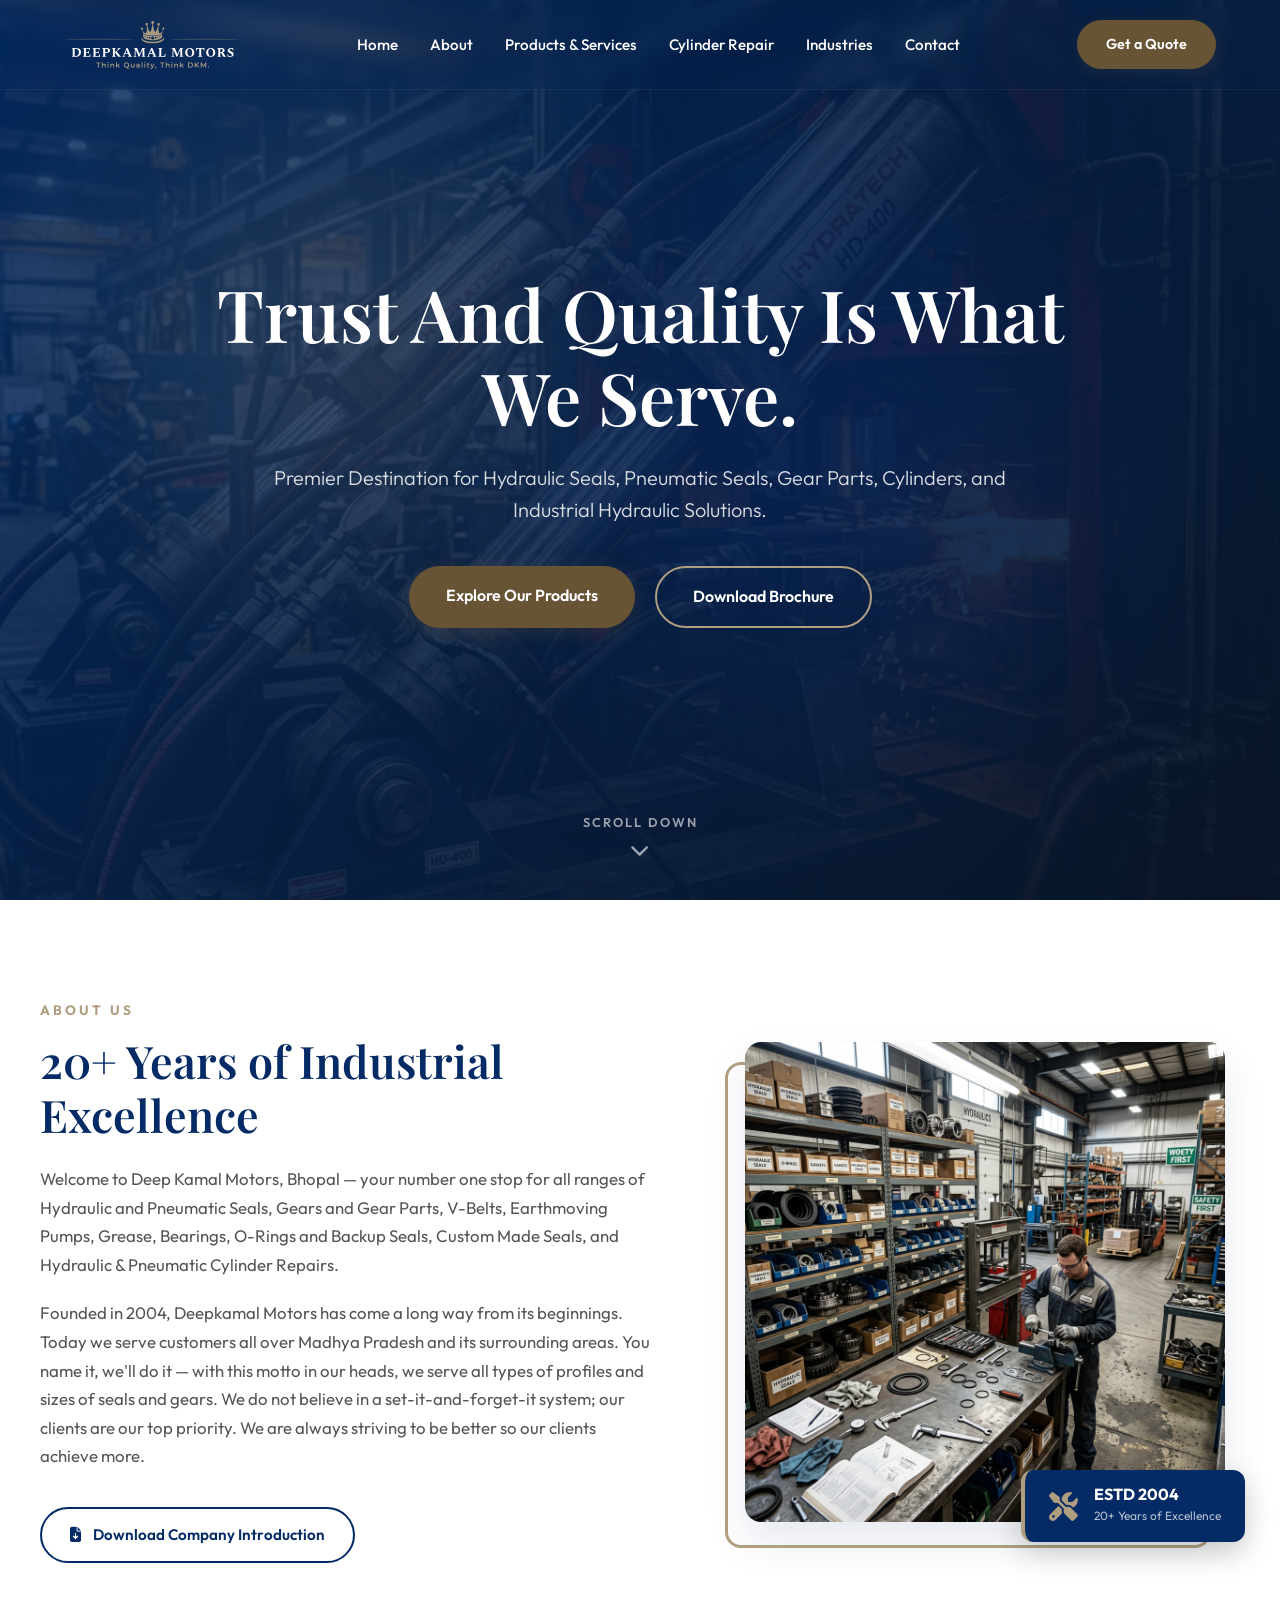
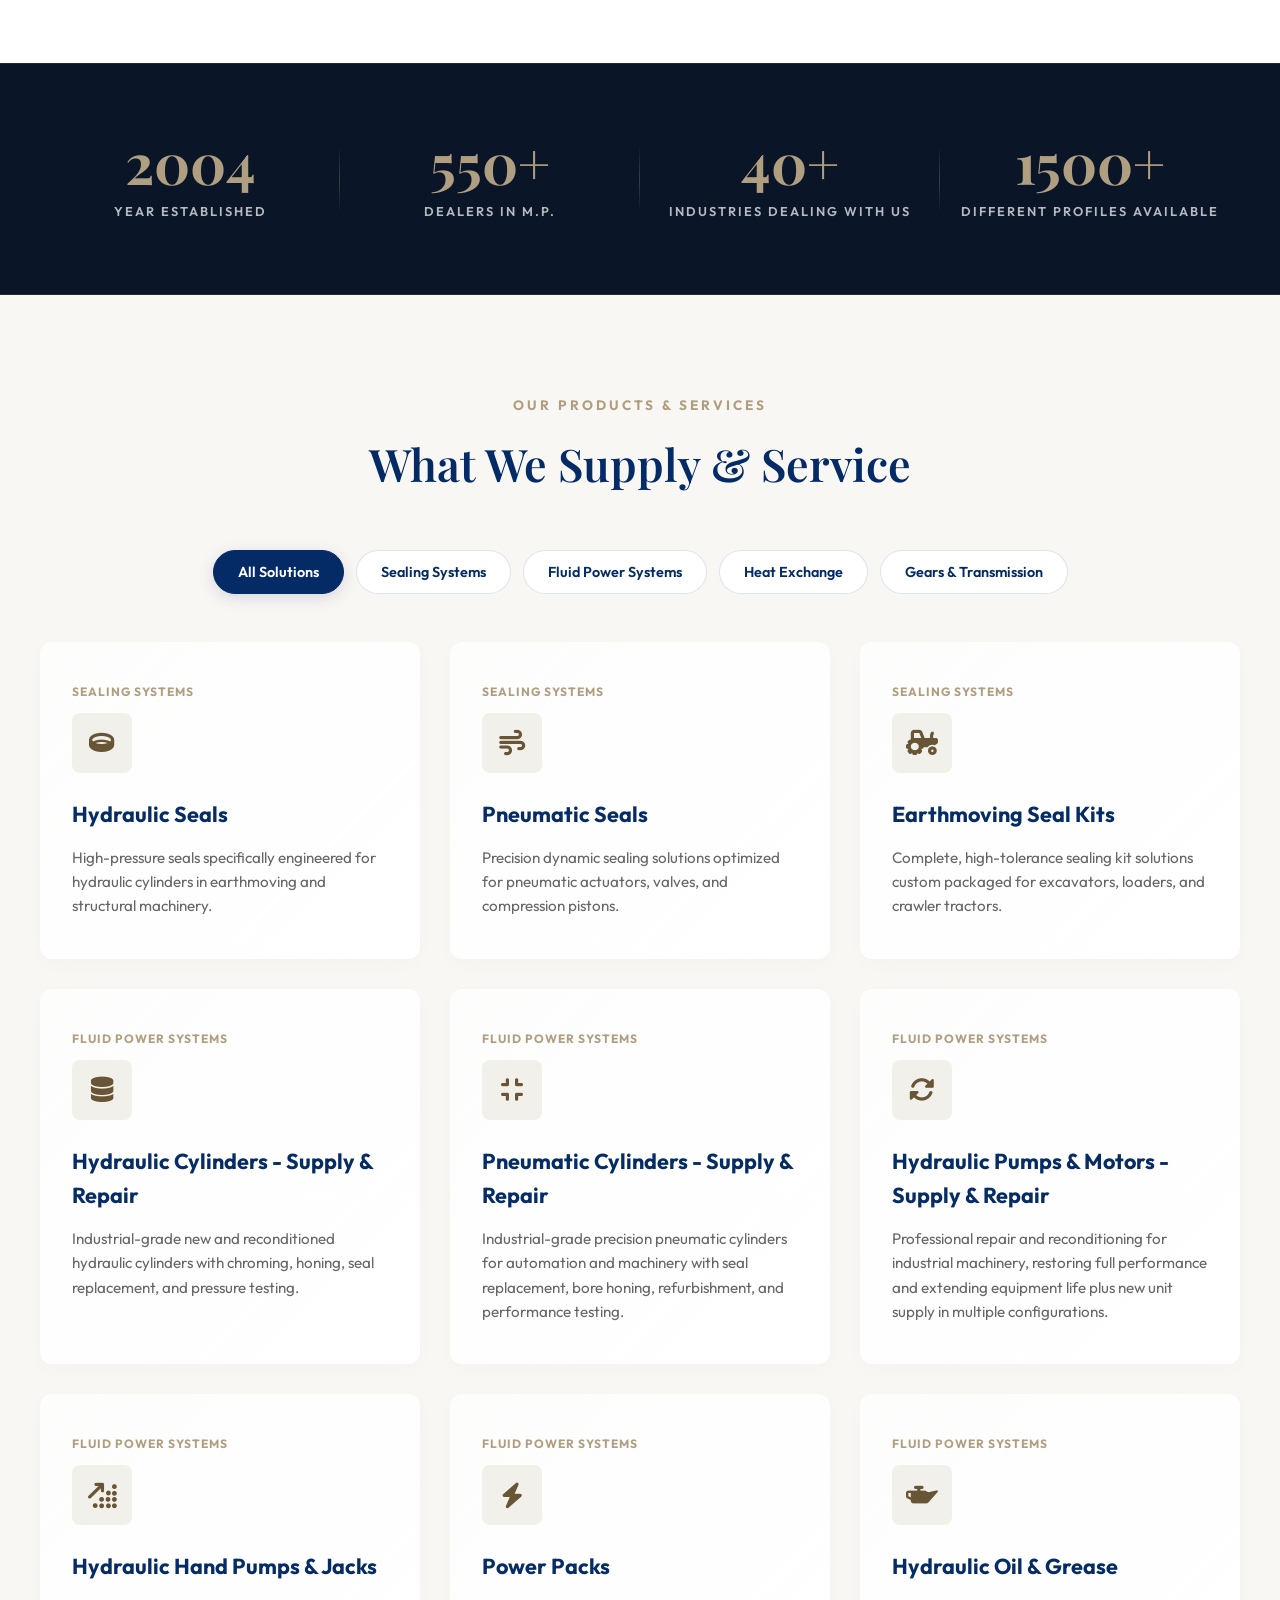
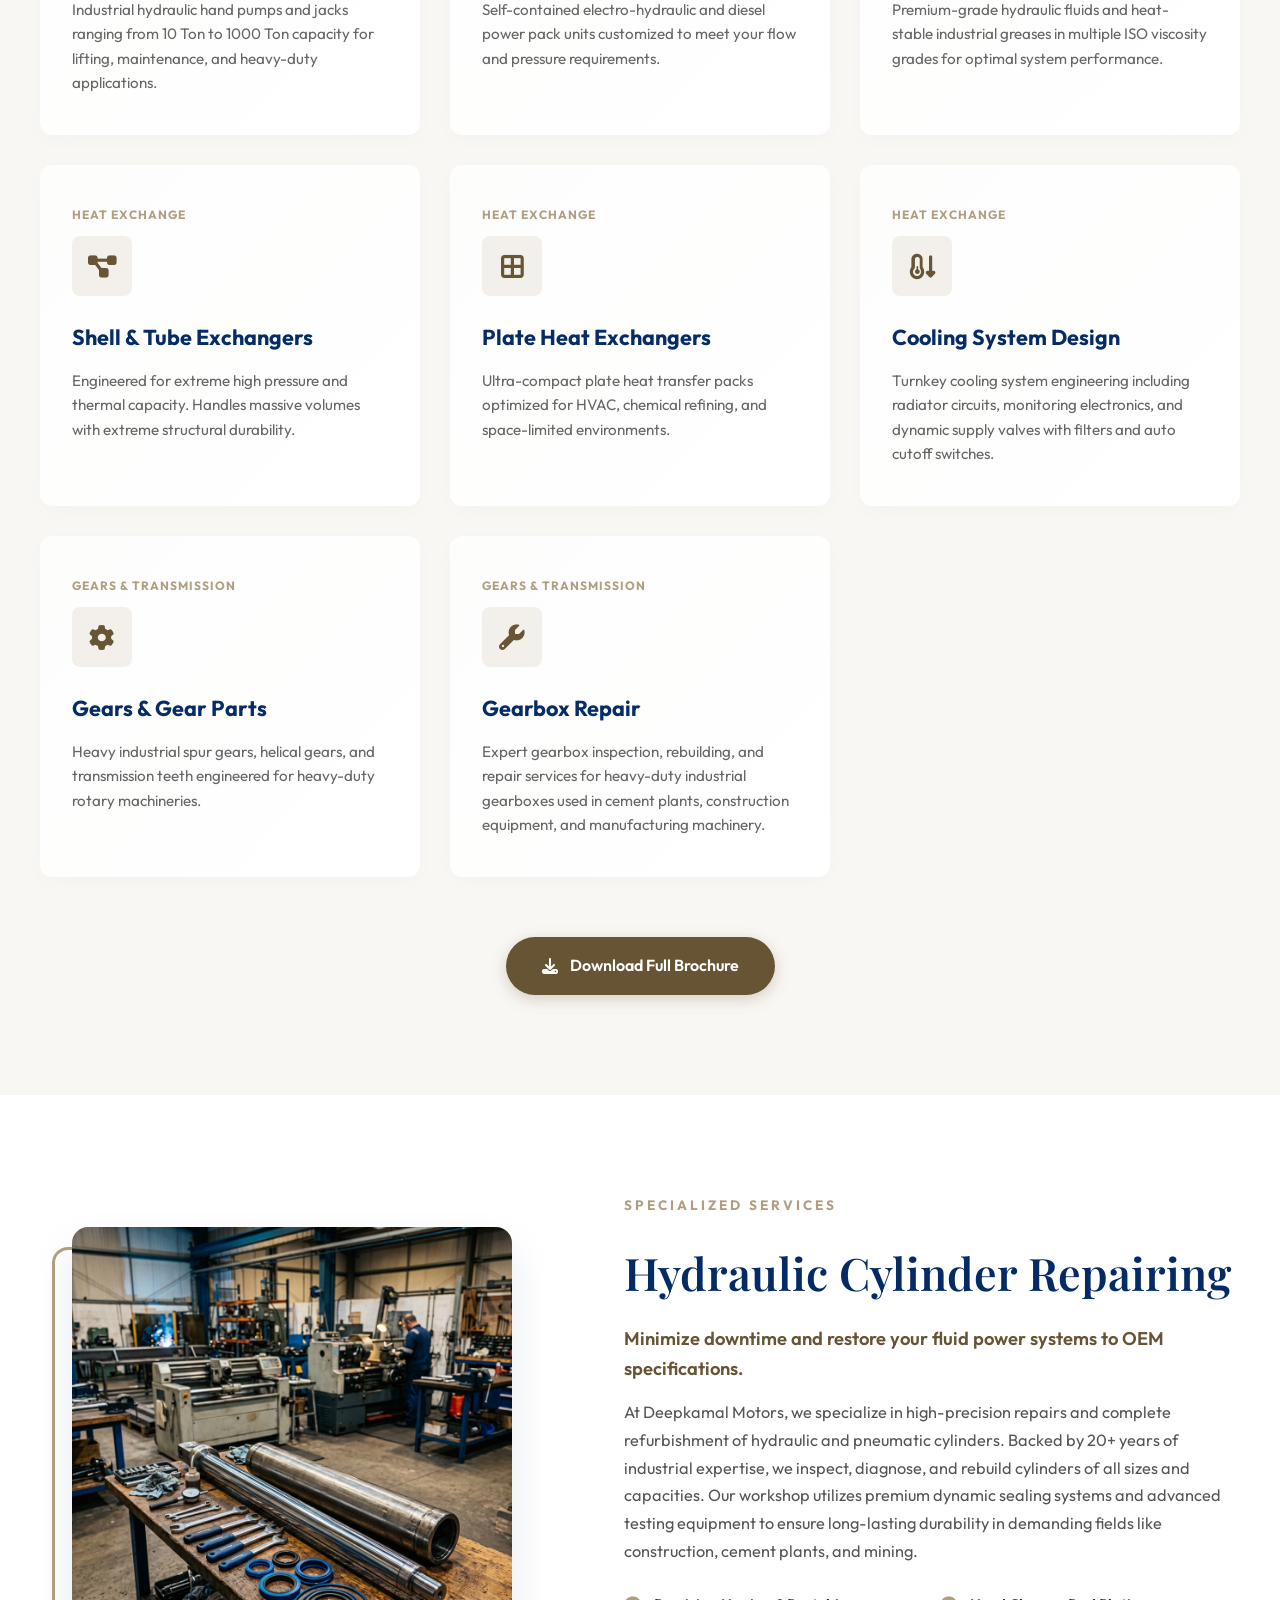
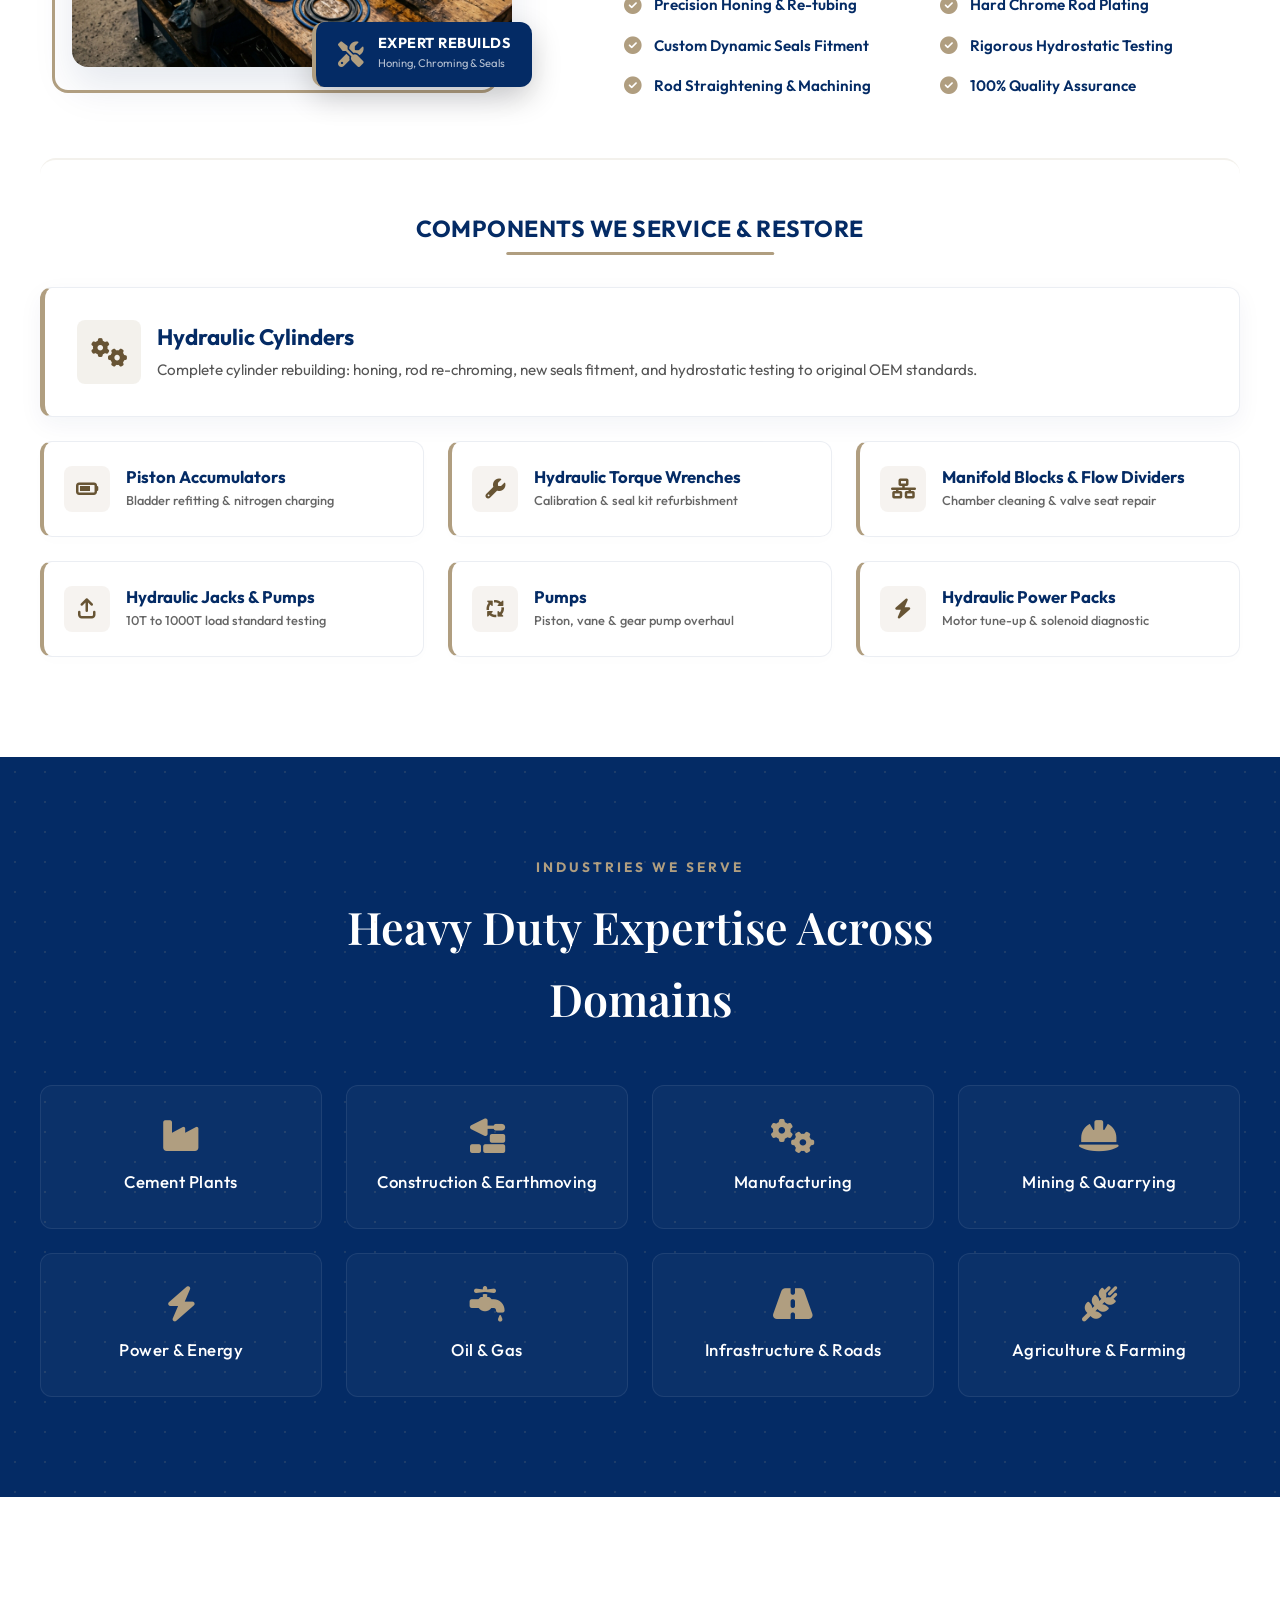
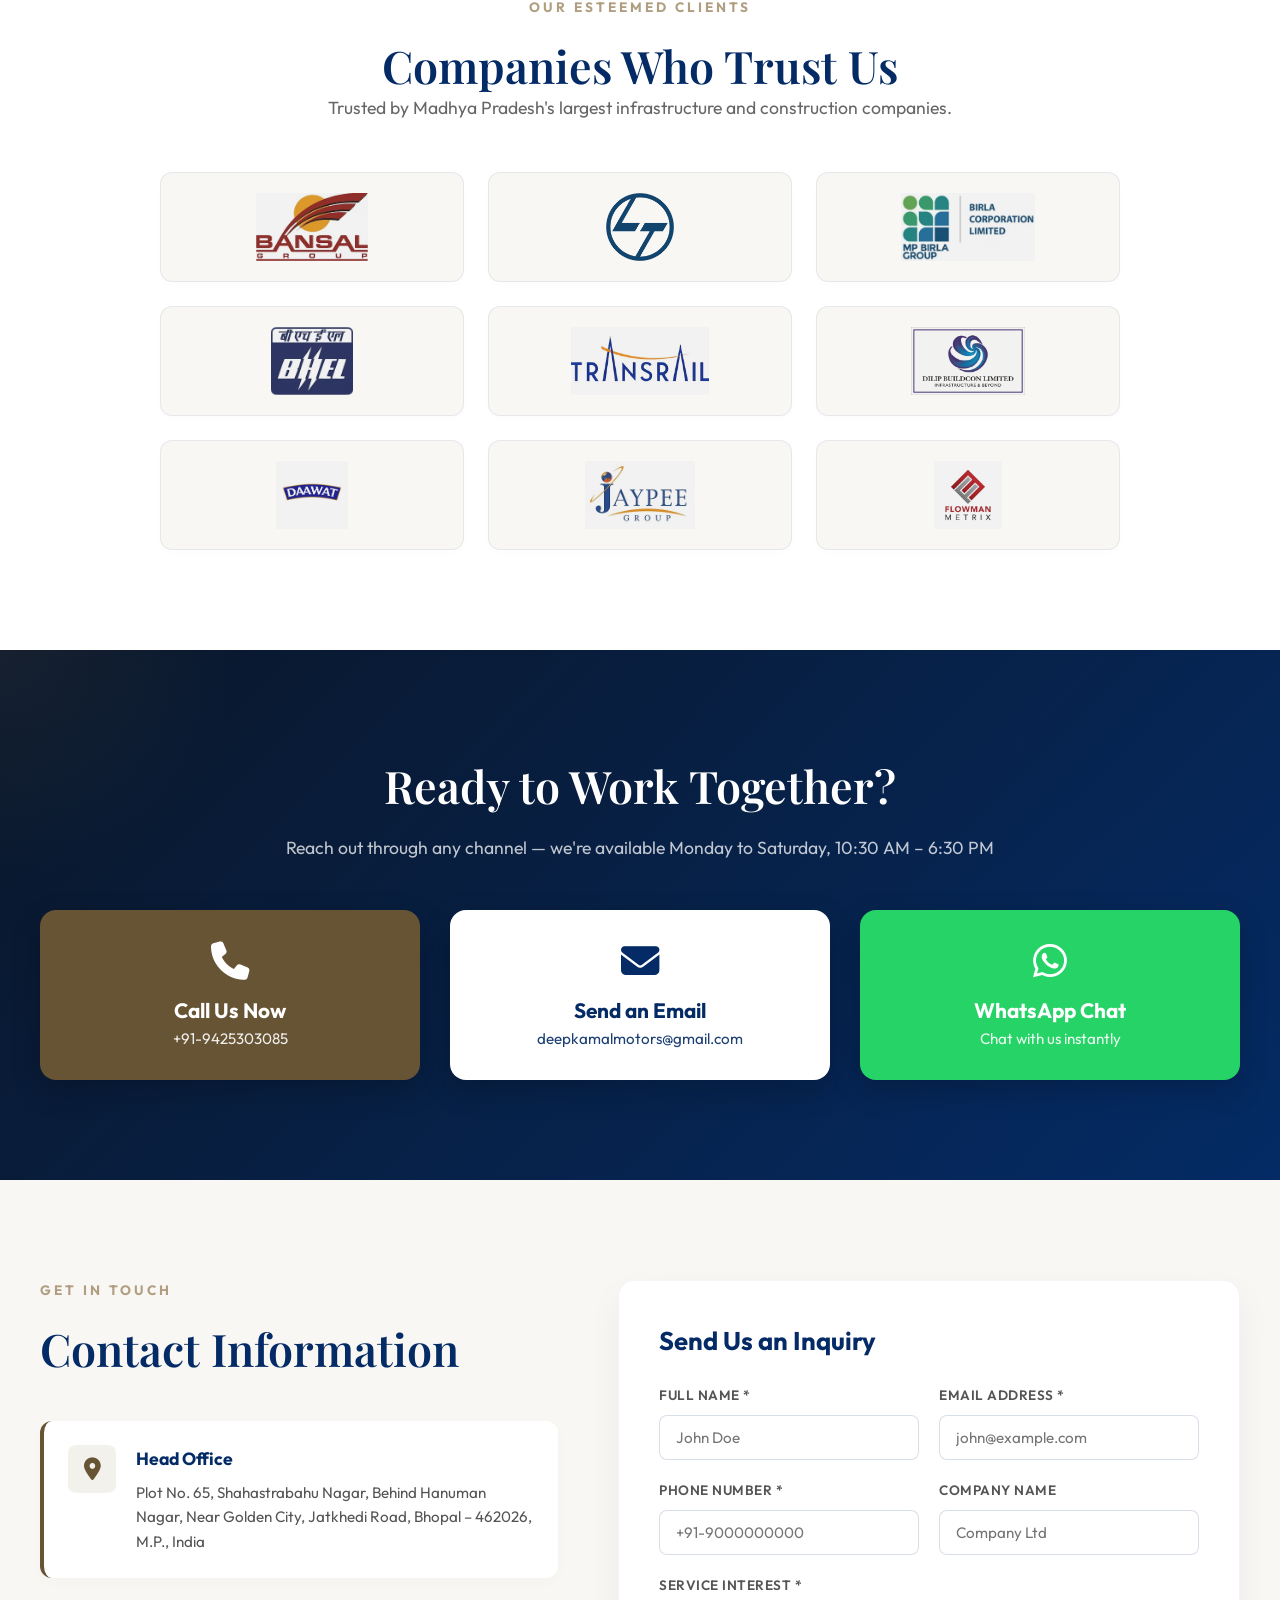
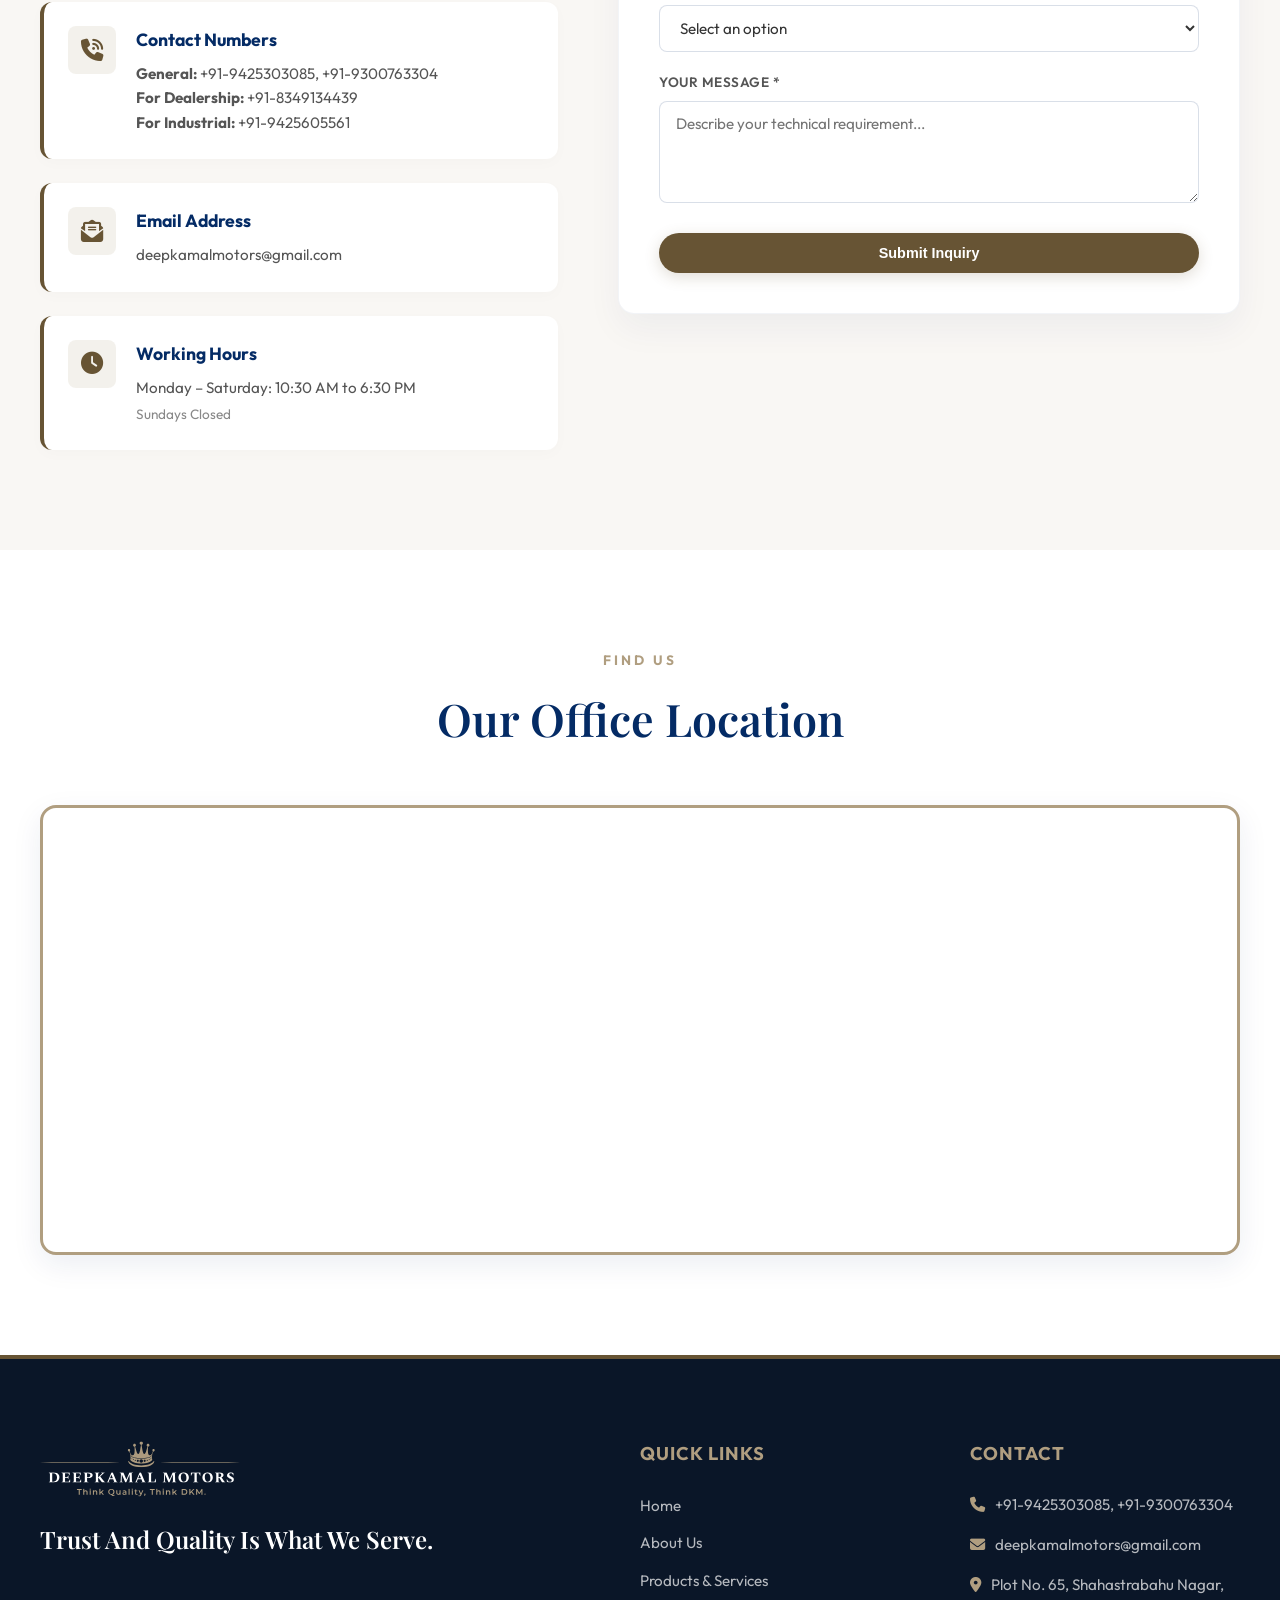
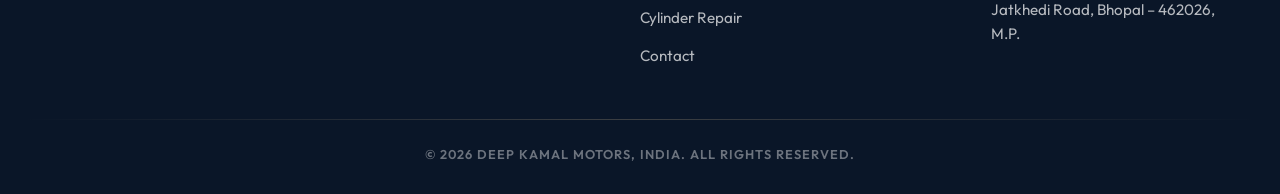
<file: index.html>
<!DOCTYPE html>
<html lang="en">
<head>
  <meta charset="UTF-8">
  <meta name="viewport" content="width=device-width, initial-scale=1.0">
  <title>Deepkamal Motors | Hydraulic Seals & Industrial Parts | Bhopal</title>
  <meta name="description" content="Bhopal's premier destination for Hydraulic Seals, Pneumatic Seals, Gear Parts, Cylinders, and Industrial Hydraulic Solutions. Serving Madhya Pradesh since 2004.">
  
  <!-- Favicon -->
  <link rel="icon" type="image/svg+xml" href="deepkamal favicon.svg">

  <!-- Google Fonts -->
  <link rel="preconnect" href="https://fonts.googleapis.com">
  <link rel="preconnect" href="https://fonts.gstatic.com" crossorigin>
  <link href="https://fonts.googleapis.com/css2?family=Outfit:wght@300;400;500;600;700&family=Playfair+Display:ital,wght@0,400;0,600;0,700;1,400&display=swap" rel="stylesheet">
  
  <!-- Font Awesome 6 -->
  <link rel="stylesheet" href="https://cdnjs.cloudflare.com/ajax/libs/font-awesome/6.5.0/css/all.min.css">
  
  <style>
    /* -------------------------------------------------------------
       CSS VARIABLES & RESET
       ------------------------------------------------------------- */
    :root {
      --primary-navy: #042B65;
      --accent-gold: #675434;
      --light-gold: #B09E80;
      --white: #FFFFFF;
      --dark-bg: #0a1628;
      --off-white: #f9f7f4;
      
      --font-headings: 'Playfair Display', serif;
      --font-body: 'Outfit', sans-serif;
      
      --transition-smooth: all 0.4s cubic-bezier(0.16, 1, 0.3, 1);
      --transition-fast: all 0.2s ease;
      
      --container-width: 1200px;
    }

    * {
      box-sizing: border-box;
      margin: 0;
      padding: 0;
    }

    html {
      scroll-behavior: smooth;
      font-size: 16px;
      -webkit-font-smoothing: antialiased;
      overflow-x: hidden;
    }

    body {
      font-family: var(--font-body);
      background-color: var(--white);
      color: #333333;
      overflow-x: hidden;
      line-height: 1.6;
    }

    a {
      text-decoration: none;
      color: inherit;
      transition: var(--transition-fast);
    }

    h1, h2, h3, h4, h5, h6 {
      font-family: var(--font-headings);
      color: var(--primary-navy);
      font-weight: 600;
    }

    /* -------------------------------------------------------------
       PRELOADER
       ------------------------------------------------------------- */
    #preloader {
      position: fixed;
      top: 0;
      left: 0;
      width: 100vw;
      height: 100vh;
      background-color: var(--dark-bg);
      z-index: 99999;
      display: flex;
      flex-direction: column;
      justify-content: center;
      align-items: center;
      gap: 24px;
      transition: opacity 0.6s cubic-bezier(0.16, 1, 0.3, 1), visibility 0.6s;
    }

    #preloader.fade-out {
      opacity: 0;
      visibility: hidden;
    }

    .preloader-spinner {
      width: 80px;
      height: 80px;
      border: 3px solid rgba(176, 158, 128, 0.15);
      border-top: 3px solid var(--light-gold);
      border-radius: 50%;
      position: relative;
      animation: spin 1.2s cubic-bezier(0.5, 0.1, 0.5, 0.9) infinite;
    }

    .preloader-spinner::before {
      content: '\f013';
      font-family: 'Font Awesome 6 Free';
      font-weight: 900;
      color: var(--light-gold);
      position: absolute;
      top: 50%;
      left: 50%;
      transform: translate(-50%, -50%);
      font-size: 24px;
      animation: spinReverse 3s linear infinite;
    }

    @keyframes spin {
      0% { transform: rotate(0deg); }
      100% { transform: rotate(360deg); }
    }

    @keyframes spinReverse {
      0% { transform: translate(-50%, -50%) rotate(360deg); }
      100% { transform: translate(-50%, -50%) rotate(0deg); }
    }

    .preloader-text {
      font-family: var(--font-headings);
      font-size: 1.6rem;
      letter-spacing: 2px;
      font-weight: 600;
    }

    .preloader-text .navy-part {
      color: var(--white);
    }

    .preloader-text .gold-part {
      color: var(--light-gold);
    }

    /* -------------------------------------------------------------
       UTILITIES & REVEAL ANIMATIONS
       ------------------------------------------------------------- */
    .section-padding {
      padding: 100px 24px;
    }

    .container {
      max-width: var(--container-width);
      margin: 0 auto;
      width: 100%;
    }

    .text-center {
      text-align: center;
    }

    .label-gold {
      font-size: 0.85rem;
      letter-spacing: 3px;
      text-transform: uppercase;
      color: var(--light-gold);
      font-weight: 700;
      display: block;
      margin-bottom: 12px;
    }

    /* Scroll Reveal CSS */
    .reveal {
      opacity: 0;
      transform: translateY(40px);
      transition: opacity 0.8s cubic-bezier(0.16, 1, 0.3, 1), 
                  transform 0.8s cubic-bezier(0.16, 1, 0.3, 1);
    }

    .reveal.revealed {
      opacity: 1;
      transform: translateY(0);
    }

    /* -------------------------------------------------------------
       STICKY NAVIGATION BAR
       ------------------------------------------------------------- */
    header {
      position: fixed;
      top: 0;
      left: 0;
      width: 100%;
      z-index: 1000;
      padding: 20px 0;
      transition: var(--transition-smooth);
      background-color: rgba(4, 43, 101, 0.1);
      backdrop-filter: blur(8px);
      -webkit-backdrop-filter: blur(8px);
      border-bottom: 1px solid rgba(255, 255, 255, 0.05);
      
      --logo-primary: #FFFFFF;
      --logo-accent-gold: #B09E80;
    }

    header.scrolled {
      padding: 12px 0;
      background-color: var(--primary-navy);
      box-shadow: 0 10px 30px rgba(0, 0, 0, 0.15);
      border-bottom: 1px solid rgba(176, 158, 128, 0.15);
      --logo-primary: #FFFFFF;
      --logo-accent-gold: #B09E80;
    }

    .nav-container {
      display: flex;
      justify-content: space-between;
      align-items: center;
      padding: 0 24px;
      max-width: var(--container-width);
      margin: 0 auto;
    }

    .logo-container {
      display: flex;
      align-items: center;
      gap: 12px;
      height: 48px;
    }

    .logo-svg {
      height: 100%;
      width: auto;
      max-width: 200px;
    }

    .logo-svg .aD6z1nYkhcolor {
      fill: var(--logo-primary) !important;
      transition: fill 0.3s ease;
    }

    .logo-svg .a6izo4zJpcolor,
    .logo-svg .aLgOaV3zRcolors-0,
    .logo-svg .aR9TavoXYfillColor,
    .logo-svg .aMG-WEHroEfillColor,
    .logo-svg .aR9TavoXYfillColor-floo {
      fill: var(--logo-accent-gold) !important;
      transition: fill 0.3s ease;
    }

    .nav-links {
      display: flex;
      align-items: center;
      gap: 32px;
      list-style: none;
    }

    .nav-links a {
      color: var(--white);
      font-weight: 500;
      font-size: 0.95rem;
      position: relative;
      padding: 4px 0;
    }

    .nav-links a::after {
      content: '';
      position: absolute;
      bottom: 0;
      left: 0;
      width: 0;
      height: 2px;
      background-color: var(--light-gold);
      transition: var(--transition-fast);
    }

    .nav-links a:hover {
      color: var(--light-gold);
    }

    .nav-links a:hover::after {
      width: 100%;
    }

    .btn-quote {
      background-color: var(--accent-gold);
      color: var(--white);
      padding: 12px 28px;
      border-radius: 50px;
      font-weight: 600;
      font-size: 0.9rem;
      border: 1px solid var(--accent-gold);
      box-shadow: 0 4px 15px rgba(103, 84, 52, 0.2);
      position: relative;
      overflow: hidden;
      z-index: 1;
      display: inline-block;
      text-align: center;
      transition: var(--transition-smooth);
    }

    .btn-quote::before {
      content: '';
      position: absolute;
      top: 0;
      left: -100%;
      width: 100%;
      height: 100%;
      background: linear-gradient(
        90deg,
        transparent,
        rgba(255, 255, 255, 0.2),
        transparent
      );
      transition: 0.5s;
      z-index: -1;
    }

    .btn-quote:hover::before {
      left: 100%;
    }

    .btn-quote:hover {
      background-color: #7d6741;
      border-color: #7d6741;
      box-shadow: 0 6px 20px rgba(103, 84, 52, 0.4);
      transform: translateY(-2px);
    }

    /* Hamburger & Mobile Nav Drawer */
    .menu-toggle {
      display: none;
      background: none;
      border: none;
      color: var(--white);
      font-size: 1.5rem;
      cursor: pointer;
      z-index: 1001;
    }

    .mobile-drawer {
      position: fixed;
      top: 0;
      right: -100%;
      width: 300px;
      height: 100vh;
      background-color: var(--primary-navy);
      z-index: 999;
      padding: 100px 40px 40px 40px;
      display: flex;
      flex-direction: column;
      gap: 24px;
      box-shadow: -10px 0 30px rgba(0, 0, 0, 0.25);
      transition: var(--transition-smooth);
    }

    .mobile-drawer.open {
      right: 0;
    }

    .mobile-drawer ul {
      list-style: none;
      display: flex;
      flex-direction: column;
      gap: 24px;
    }

    .mobile-drawer ul a {
      color: var(--white);
      font-size: 1.2rem;
      font-weight: 500;
      display: block;
    }

    .mobile-drawer ul a:hover {
      color: var(--light-gold);
    }

    .mobile-drawer .btn-quote {
      text-align: center;
      margin-top: 20px;
      width: 100%;
    }

    /* -------------------------------------------------------------
       HERO SECTION
       ------------------------------------------------------------- */
    .hero {
      height: 100vh;
      min-height: 700px;
      position: relative;
      display: flex;
      align-items: center;
      justify-content: center;
      color: var(--white);
      text-align: center;
      padding: 0 24px;
      overflow: hidden;
    }

    /* Slow Zoom Background Image */
    .hero-bg {
      position: absolute;
      top: 0;
      left: 0;
      width: 100%;
      height: 100%;
      background-image: url('hero_bg.png');
      background-repeat: no-repeat;
      background-position: center center;
      background-size: cover;
      z-index: 1;
      animation: bgZoom 20s ease-out forwards;
    }

    @keyframes bgZoom {
      from { transform: scale(1.15); }
      to { transform: scale(1); }
    }

    /* Dark Overlay Mask for Contrast */
    .hero-overlay {
      position: absolute;
      top: 0;
      left: 0;
      width: 100%;
      height: 100%;
      background: linear-gradient(135deg, rgba(4, 43, 101, 0.85) 0%, rgba(10, 22, 40, 0.95) 100%);
      z-index: 2;
    }

    /* Glowing light blobs for premium lustre */
    .hero-glow-blob {
      position: absolute;
      border-radius: 50%;
      filter: blur(120px);
      z-index: 3;
      opacity: 0.18;
      pointer-events: none;
    }

    .blob-1 {
      top: 15%;
      left: 10%;
      width: 400px;
      height: 400px;
      background-color: var(--light-gold);
      animation: pulseGlow 10s infinite alternate;
    }

    .blob-2 {
      bottom: 20%;
      right: 15%;
      width: 500px;
      height: 500px;
      background-color: #0b3fa8;
      animation: pulseGlow 15s infinite alternate-reverse;
    }

    @keyframes pulseGlow {
      0% { transform: scale(1) translate(0, 0); opacity: 0.15; }
      100% { transform: scale(1.25) translate(40px, -30px); opacity: 0.25; }
    }

    .hero-content {
      position: relative;
      z-index: 4;
      max-width: 900px;
      display: flex;
      flex-direction: column;
      align-items: center;
      gap: 24px;
    }

    .hero-headline {
      font-size: 4.5rem;
      line-height: 1.15;
      color: var(--white);
      animation: fadeUp 1s cubic-bezier(0.16, 1, 0.3, 1) forwards;
      opacity: 0;
    }

    .hero-subheadline {
      font-size: 1.25rem;
      font-weight: 300;
      color: rgba(255, 255, 255, 0.85);
      max-width: 750px;
      line-height: 1.6;
      animation: fadeUp 1s cubic-bezier(0.16, 1, 0.3, 1) 0.3s forwards;
      opacity: 0;
    }

    .hero-ctas {
      display: flex;
      gap: 20px;
      margin-top: 16px;
      animation: fadeUp 1s cubic-bezier(0.16, 1, 0.3, 1) 0.6s forwards;
      opacity: 0;
    }

    .btn-primary {
      background-color: var(--accent-gold);
      color: var(--white);
      padding: 16px 36px;
      border-radius: 50px;
      font-weight: 600;
      font-size: 1rem;
      border: 1px solid var(--accent-gold);
      box-shadow: 0 4px 20px rgba(103, 84, 52, 0.3);
      cursor: pointer;
      transition: var(--transition-smooth);
    }

    .btn-primary:hover {
      background-color: #7d6741;
      border-color: #7d6741;
      transform: translateY(-3px);
      box-shadow: 0 8px 25px rgba(103, 84, 52, 0.5);
    }

    .btn-secondary {
      background-color: transparent;
      color: var(--white);
      padding: 16px 36px;
      border-radius: 50px;
      font-weight: 600;
      font-size: 1rem;
      border: 2px solid var(--light-gold);
      cursor: pointer;
      transition: var(--transition-smooth);
      display: inline-block;
    }

    .btn-secondary:hover {
      background-color: rgba(176, 158, 128, 0.15);
      border-color: var(--white);
      transform: translateY(-3px);
    }

    /* Scroll Indicator */
    .scroll-indicator {
      position: absolute;
      bottom: 40px;
      left: 50%;
      transform: translateX(-50%);
      z-index: 4;
      display: flex;
      flex-direction: column;
      align-items: center;
      gap: 8px;
      cursor: pointer;
      color: rgba(255, 255, 255, 0.6);
      font-size: 0.8rem;
      letter-spacing: 2px;
      text-transform: uppercase;
      font-weight: 600;
    }

    .scroll-indicator i {
      font-size: 1.2rem;
      animation: bounce 2s infinite;
    }

    @keyframes fadeUp {
      from {
        opacity: 0;
        transform: translateY(30px);
      }
      to {
        opacity: 1;
        transform: translateY(0);
      }
    }

    @keyframes bounce {
      0%, 20%, 50%, 80%, 100% { transform: translateY(0); }
      40% { transform: translateY(-8px); }
      60% { transform: translateY(-4px); }
    }

    /* -------------------------------------------------------------
       ABOUT US SECTION
       ------------------------------------------------------------- */
    .about {
      background-color: var(--white);
    }

    .about-grid {
      display: grid;
      grid-template-columns: 1.2fr 1fr;
      gap: 80px;
      align-items: center;
    }

    .about-text h2 {
      font-size: 2.8rem;
      line-height: 1.2;
      margin-bottom: 24px;
    }

    .about-text p {
      color: #555555;
      margin-bottom: 20px;
      font-size: 1.05rem;
      line-height: 1.7;
    }

    .btn-download-about {
      display: inline-flex;
      align-items: center;
      gap: 12px;
      color: var(--primary-navy);
      border: 2px solid var(--primary-navy);
      padding: 14px 28px;
      border-radius: 50px;
      font-weight: 600;
      font-size: 0.95rem;
      margin-top: 16px;
      transition: var(--transition-smooth);
    }

    .btn-download-about:hover {
      background-color: var(--primary-navy);
      color: var(--white);
      transform: translateY(-2px);
      box-shadow: 0 6px 20px rgba(4, 43, 101, 0.2);
    }

    /* Workshop Image Container */
    .about-visual {
      display: flex;
      justify-content: center;
      align-items: center;
    }

    .about-img-container {
      position: relative;
      width: 100%;
      max-width: 480px;
      margin: 0 auto;
      border-radius: 16px;
      box-shadow: 0 20px 40px rgba(4, 43, 101, 0.1);
      transition: var(--transition-smooth);
    }

    .about-img-container::before {
      content: '';
      position: absolute;
      top: 20px;
      left: -20px;
      width: 100%;
      height: 100%;
      border: 3px solid var(--light-gold);
      border-radius: 16px;
      z-index: 1;
      pointer-events: none;
      transition: var(--transition-smooth);
    }

    .about-img {
      width: 100%;
      height: auto;
      display: block;
      border-radius: 16px;
      position: relative;
      z-index: 2;
      object-fit: cover;
      transition: var(--transition-smooth);
    }

    .about-img-container:hover {
      transform: translateY(-8px);
    }

    .about-img-container:hover::before {
      transform: translate(8px, -8px);
    }

    .about-img-badge {
      position: absolute;
      bottom: -20px;
      right: -20px;
      background-color: var(--primary-navy);
      color: var(--white);
      padding: 16px 24px;
      border-radius: 12px;
      display: flex;
      align-items: center;
      gap: 16px;
      z-index: 3;
      box-shadow: 0 10px 30px rgba(0, 0, 0, 0.2);
      border-left: 4px solid var(--light-gold);
    }

    .about-img-badge i {
      font-size: 1.8rem;
      color: var(--light-gold);
    }

    .about-img-badge .badge-title {
      font-weight: 700;
      font-size: 1rem;
      line-height: 1;
    }

    .about-img-badge .badge-sub {
      font-size: 0.75rem;
      color: rgba(255, 255, 255, 0.7);
      margin-top: 4px;
      white-space: nowrap;
    }

    /* -------------------------------------------------------------
       STATS STRIP
       ------------------------------------------------------------- */
    .stats-strip {
      background-color: var(--dark-bg);
      padding: 60px 24px;
      border-top: 1px solid rgba(176, 158, 128, 0.15);
      border-bottom: 1px solid rgba(176, 158, 128, 0.15);
      position: relative;
    }

    .stats-grid {
      display: grid;
      grid-template-columns: repeat(4, 1fr);
      max-width: var(--container-width);
      margin: 0 auto;
      text-align: center;
    }

    .stat-item {
      position: relative;
      padding: 10px 20px;
    }

    .stat-item:not(:last-child)::after {
      content: '';
      position: absolute;
      right: 0;
      top: 20%;
      height: 60%;
      width: 1px;
      background: linear-gradient(to bottom, transparent, rgba(176, 158, 128, 0.3), transparent);
    }

    .stat-number {
      font-size: 3.5rem;
      font-family: var(--font-headings);
      font-weight: 700;
      color: var(--light-gold);
      display: block;
      margin-bottom: 8px;
      line-height: 1;
    }

    .stat-label {
      font-size: 0.8rem;
      letter-spacing: 2px;
      text-transform: uppercase;
      color: rgba(255, 255, 255, 0.7);
      font-weight: 600;
    }

    /* -------------------------------------------------------------
       PRODUCTS & SERVICES
       ------------------------------------------------------------- */
    .products {
      background-color: var(--off-white);
    }

    .section-header {
      max-width: 700px;
      margin: 0 auto 50px auto;
    }

    .section-header h2 {
      font-size: 2.8rem;
      margin-top: 8px;
    }

    /* Filter Category Tabs */
    .category-tabs {
      display: flex;
      justify-content: center;
      gap: 12px;
      margin-bottom: 48px;
      flex-wrap: wrap;
    }

    .tab-btn {
      background-color: var(--white);
      border: 1px solid rgba(4, 43, 101, 0.12);
      color: var(--primary-navy);
      padding: 12px 24px;
      border-radius: 50px;
      font-family: var(--font-body);
      font-weight: 600;
      font-size: 0.9rem;
      cursor: pointer;
      transition: var(--transition-smooth);
    }

    .tab-btn:hover {
      background-color: var(--off-white);
      border-color: var(--light-gold);
    }

    .tab-btn.active {
      background-color: var(--primary-navy);
      color: var(--white);
      border-color: var(--primary-navy);
      box-shadow: 0 4px 15px rgba(4, 43, 101, 0.15);
    }

    .products-grid {
      display: grid;
      grid-template-columns: repeat(3, 1fr);
      gap: 30px;
      margin-bottom: 60px;
    }

    .product-card {
      background-color: var(--white);
      padding: 40px 32px;
      border-radius: 12px;
      box-shadow: 0 5px 20px rgba(0, 0, 0, 0.02);
      border-left: 0px solid var(--accent-gold);
      transition: var(--transition-smooth);
      position: relative;
      overflow: hidden;
      display: flex;
      flex-direction: column;
    }

    .product-card.hidden {
      display: none !important;
    }

    .product-card::before {
      content: '';
      position: absolute;
      top: 0;
      left: 0;
      width: 100%;
      height: 100%;
      background: linear-gradient(135deg, rgba(176, 158, 128, 0.02) 0%, transparent 100%);
      pointer-events: none;
    }

    .product-category-label {
      font-size: 0.75rem;
      text-transform: uppercase;
      letter-spacing: 1px;
      color: var(--light-gold);
      font-weight: 700;
      margin-bottom: 12px;
      display: block;
    }

    .product-icon-container {
      width: 60px;
      height: 60px;
      background-color: rgba(176, 158, 128, 0.15);
      border-radius: 8px;
      display: flex;
      align-items: center;
      justify-content: center;
      margin-bottom: 24px;
      color: var(--accent-gold);
      font-size: 1.6rem;
      transition: var(--transition-smooth);
    }

    .product-card h3 {
      font-size: 1.35rem;
      margin-bottom: 14px;
      font-family: var(--font-body);
      font-weight: 700;
      color: var(--primary-navy);
      transition: var(--transition-fast);
    }

    .product-card p {
      color: #666666;
      font-size: 0.95rem;
      line-height: 1.6;
      flex-grow: 1;
    }

    /* Product card hover effects */
    .product-card:hover {
      transform: translateY(-8px);
      box-shadow: 0 15px 35px rgba(4, 43, 101, 0.08);
      border-left: 5px solid var(--accent-gold);
    }

    .product-card:hover .product-icon-container {
      background-color: var(--accent-gold);
      color: var(--white);
      transform: scale(1.05);
    }

    .product-card:hover h3 {
      color: var(--accent-gold);
    }

    .products-footer {
      display: flex;
      justify-content: center;
    }

    .btn-gold-brochure {
      display: inline-flex;
      align-items: center;
      gap: 12px;
      background-color: var(--accent-gold);
      color: var(--white);
      padding: 16px 36px;
      border-radius: 50px;
      font-weight: 600;
      font-size: 1rem;
      box-shadow: 0 4px 15px rgba(103, 84, 52, 0.25);
    }

    .btn-gold-brochure:hover {
      background-color: #7d6741;
      transform: translateY(-2px);
      box-shadow: 0 8px 25px rgba(103, 84, 52, 0.4);
    }

    /* -------------------------------------------------------------
       HYDRAULIC CYLINDER REPAIRING SECTION
       ------------------------------------------------------------- */
    .cylinder-repair {
      background-color: var(--white);
      position: relative;
    }

    .cylinder-repair-top {
      display: grid;
      grid-template-columns: 0.9fr 1.1fr;
      gap: 80px;
      align-items: center;
      margin-bottom: 60px;
    }

    .repair-visual {
      display: flex;
      justify-content: center;
      align-items: center;
    }

    .repair-img-container {
      position: relative;
      width: 100%;
      max-width: 440px;
      margin: 0 auto;
      border-radius: 16px;
      box-shadow: 0 20px 40px rgba(4, 43, 101, 0.1);
      transition: var(--transition-smooth);
    }

    .repair-img-container::before {
      content: '';
      position: absolute;
      top: 20px;
      left: -20px;
      width: 100%;
      height: 100%;
      border: 3px solid var(--light-gold);
      border-radius: 16px;
      z-index: 1;
      pointer-events: none;
      transition: var(--transition-smooth);
    }

    .repair-img {
      width: 100%;
      height: auto;
      display: block;
      border-radius: 16px;
      position: relative;
      z-index: 2;
      object-fit: cover;
      transition: var(--transition-smooth);
    }

    .repair-img-container:hover {
      transform: translateY(-8px);
    }

    .repair-img-container:hover::before {
      transform: translate(8px, -8px);
    }

    .repair-img-badge {
      position: absolute;
      bottom: -20px;
      right: -20px;
      background-color: var(--primary-navy);
      color: var(--white);
      padding: 14px 22px;
      border-radius: 12px;
      display: flex;
      align-items: center;
      gap: 14px;
      z-index: 3;
      box-shadow: 0 10px 30px rgba(0, 0, 0, 0.2);
      border-left: 4px solid var(--light-gold);
    }

    .repair-img-badge i {
      font-size: 1.6rem;
      color: var(--light-gold);
    }

    .repair-img-badge .badge-title {
      font-weight: 700;
      font-size: 0.9rem;
      line-height: 1;
      letter-spacing: 0.5px;
    }

    .repair-img-badge .badge-sub {
      font-size: 0.7rem;
      color: rgba(255, 255, 255, 0.7);
      margin-top: 4px;
      white-space: nowrap;
    }

    .repair-content {
      display: flex;
      flex-direction: column;
    }

    .repair-content h2 {
      font-size: 2.8rem;
      margin-top: 8px;
      margin-bottom: 16px;
    }

    .repair-lead {
      font-size: 1.15rem;
      color: var(--accent-gold);
      font-weight: 600;
      margin-bottom: 16px;
      line-height: 1.6;
    }

    .repair-description {
      color: #555555;
      font-size: 1.02rem;
      line-height: 1.7;
      margin-bottom: 28px;
    }

    .capabilities-list {
      display: grid;
      grid-template-columns: 1fr 1fr;
      gap: 16px;
      margin-bottom: 0px;
      list-style: none;
    }

    .capabilities-list li {
      display: flex;
      align-items: center;
      gap: 12px;
      font-size: 0.95rem;
      font-weight: 600;
      color: var(--primary-navy);
    }

    .capabilities-list li i {
      color: var(--light-gold);
      font-size: 1.1rem;
    }

    .repair-products-container {
      background-color: var(--white);
      border-radius: 16px;
      border-top: 2px solid rgba(176, 158, 128, 0.15);
      padding-top: 50px;
      margin-top: 30px;
    }

    .repair-products-title {
      font-family: var(--font-body);
      font-weight: 700;
      font-size: 1.45rem;
      color: var(--primary-navy);
      margin-bottom: 40px;
      text-transform: uppercase;
      letter-spacing: 0.5px;
      text-align: center;
      position: relative;
      display: inline-block;
      left: 50%;
      transform: translateX(-50%);
    }

    .repair-products-title::after {
      content: '';
      position: absolute;
      bottom: -8px;
      left: 20%;
      width: 60%;
      height: 3px;
      background-color: var(--light-gold);
      border-radius: 2px;
    }

    .repair-products-grid {
      display: grid;
      grid-template-columns: repeat(3, 1fr);
      gap: 24px;
    }

    .repair-product-card {
      background-color: var(--white);
      border: 1px solid rgba(4, 43, 101, 0.08);
      border-left: 4px solid var(--light-gold);
      border-radius: 12px;
      padding: 24px 20px;
      display: flex;
      align-items: flex-start;
      gap: 16px;
      transition: var(--transition-smooth);
      box-shadow: 0 4px 15px rgba(0, 0, 0, 0.01);
    }

    .repair-product-card.featured {
      grid-column: span 3;
      border-left: 5px solid var(--light-gold);
      padding: 32px;
      align-items: center;
      box-shadow: 0 8px 25px rgba(4, 43, 101, 0.05);
    }

    .repair-product-card h3 {
      font-family: var(--font-body);
      font-size: 1.05rem;
      font-weight: 700;
      color: var(--primary-navy);
      line-height: 1.3;
      margin-bottom: 4px;
      transition: var(--transition-fast);
    }

    .repair-product-card.featured h3 {
      font-size: 1.4rem;
      margin-bottom: 6px;
    }

    .product-card-details {
      flex-grow: 1;
    }

    .repair-product-card.featured p {
      color: #555555;
      font-size: 0.95rem;
      line-height: 1.6;
      max-width: 100%;
    }

    .repair-product-card .product-icon {
      width: 46px;
      height: 46px;
      background-color: rgba(176, 158, 128, 0.12);
      color: var(--accent-gold);
      border-radius: 8px;
      display: flex;
      align-items: center;
      justify-content: center;
      font-size: 1.25rem;
      flex-shrink: 0;
      transition: var(--transition-smooth);
    }

    .repair-product-card.featured .product-icon {
      width: 64px;
      height: 64px;
      font-size: 1.8rem;
      background-color: rgba(176, 158, 128, 0.15);
      color: var(--accent-gold);
    }

    .product-card-desc {
      font-size: 0.8rem;
      color: #666666;
      font-weight: 500;
      line-height: 1.4;
    }

    .repair-product-card:hover {
      transform: translateY(-5px);
      box-shadow: 0 12px 25px rgba(4, 43, 101, 0.08);
      border-left-color: var(--primary-navy);
      border-color: rgba(4, 43, 101, 0.15);
    }

    .repair-product-card:hover .product-icon {
      background-color: var(--primary-navy);
      color: var(--white);
      transform: scale(1.05) rotate(5deg);
    }

    .repair-product-card:hover h3 {
      color: var(--accent-gold);
    }

    /* -------------------------------------------------------------
       INDUSTRIES WE SERVE
       ------------------------------------------------------------- */
    .industries {
      background-color: var(--primary-navy);
      color: var(--white);
      position: relative;
    }

    .industries::before {
      content: '';
      position: absolute;
      top: 0; left: 0; right: 0; bottom: 0;
      background-image: radial-gradient(rgba(176, 158, 128, 0.15) 1px, transparent 1px);
      background-size: 30px 30px;
      pointer-events: none;
    }

    .industries .section-header h2 {
      color: var(--white);
    }

    .industries-grid {
      display: grid;
      grid-template-columns: repeat(4, 1fr);
      gap: 24px;
      position: relative;
      z-index: 2;
    }

    .industry-card {
      background-color: rgba(255, 255, 255, 0.03);
      border: 1px solid rgba(255, 255, 255, 0.08);
      border-radius: 12px;
      padding: 32px 24px;
      text-align: center;
      transition: var(--transition-smooth);
      display: flex;
      flex-direction: column;
      align-items: center;
      gap: 16px;
    }

    .industry-card i {
      font-size: 2.2rem;
      color: var(--light-gold);
      transition: var(--transition-smooth);
    }

    .industry-card span {
      font-size: 1.05rem;
      font-weight: 500;
      letter-spacing: 0.5px;
    }

    .industry-card:hover {
      background-color: rgba(255, 255, 255, 0.07);
      border-color: var(--light-gold);
      transform: translateY(-5px);
      box-shadow: 0 10px 25px rgba(176, 158, 128, 0.15);
    }

    .industry-card:hover i {
      color: var(--white);
      transform: scale(1.1);
    }

    /* -------------------------------------------------------------
       OUR ESTEEMED CLIENTS (3x3 Grid Layout)
       ------------------------------------------------------------- */
    .clients {
      background-color: var(--white);
      position: relative;
    }

    .clients-subtext {
      color: #666666;
      font-size: 1.1rem;
      margin-top: -8px;
    }

    .clients-grid {
      display: grid;
      grid-template-columns: repeat(3, 1fr);
      gap: 24px;
      max-width: 960px;
      margin: 0 auto;
    }

    .client-logo-card {
      background-color: var(--off-white);
      border: 1px solid rgba(4, 43, 101, 0.08);
      border-radius: 12px;
      height: 110px;
      display: flex;
      justify-content: center;
      align-items: center;
      padding: 20px;
      box-shadow: 0 4px 12px rgba(0, 0, 0, 0.01);
      transition: var(--transition-smooth);
    }

    .client-logo-card img {
      max-height: 100%;
      max-width: 100%;
      object-fit: contain;
      filter: grayscale(10%) contrast(90%);
      transition: var(--transition-smooth);
    }

    .client-logo-card:hover {
      background-color: var(--white);
      border-color: var(--light-gold);
      transform: translateY(-4px) scale(1.03);
      box-shadow: 0 10px 20px rgba(4, 43, 101, 0.08);
    }

    .client-logo-card:hover img {
      filter: none;
    }

    /* -------------------------------------------------------------
       CONTACT ACTION BUTTONS (CTA STRIP)
       ------------------------------------------------------------- */
    .cta-strip {
      background: linear-gradient(135deg, var(--dark-bg) 0%, var(--primary-navy) 100%);
      color: var(--white);
      position: relative;
      overflow: hidden;
    }

    .cta-strip::before {
      content: '';
      position: absolute;
      top: -50%; left: -20%;
      width: 500px;
      height: 500px;
      border-radius: 50%;
      background: radial-gradient(circle, rgba(176, 158, 128, 0.08) 0%, transparent 70%);
      pointer-events: none;
      animation: pulseGlow 12s infinite alternate;
    }

    .cta-strip::after {
      content: '';
      position: absolute;
      bottom: -40%; right: -10%;
      width: 600px;
      height: 600px;
      border-radius: 50%;
      background: radial-gradient(circle, rgba(4, 43, 101, 0.15) 0%, transparent 70%);
      pointer-events: none;
      animation: pulseGlow 16s infinite alternate-reverse;
    }

    .cta-header {
      margin-bottom: 48px;
      position: relative;
      z-index: 2;
    }

    .cta-header h2 {
      font-size: 2.8rem;
      color: var(--white);
      margin-bottom: 12px;
    }

    .cta-header p {
      color: rgba(255, 255, 255, 0.75);
      font-size: 1.1rem;
    }

    .cta-buttons-container {
      display: grid;
      grid-template-columns: repeat(3, 1fr);
      gap: 30px;
      max-width: var(--container-width);
      margin: 0 auto;
      position: relative;
      z-index: 2;
    }

    .action-btn {
      display: flex;
      flex-direction: column;
      align-items: center;
      justify-content: center;
      padding: 32px 24px;
      border-radius: 16px;
      cursor: pointer;
      box-shadow: 0 10px 30px rgba(0, 0, 0, 0.2);
      transition: var(--transition-smooth);
      border: none;
      width: 100%;
      text-align: center;
      position: relative;
      z-index: 2;
    }

    .action-btn i {
      font-size: 2.4rem;
      margin-bottom: 16px;
      transition: var(--transition-smooth);
    }

    .action-btn .btn-label {
      font-size: 1.3rem;
      font-weight: 700;
      display: block;
      margin-bottom: 6px;
      font-family: var(--font-body);
    }

    .action-btn .btn-sub {
      font-size: 0.95rem;
      opacity: 0.9;
      font-family: var(--font-body);
    }

    .btn-call {
      background-color: var(--accent-gold);
      color: var(--white);
    }

    .btn-call:hover {
      background-color: #7d6741;
      transform: translateY(-6px);
      box-shadow: 0 15px 35px rgba(103, 84, 52, 0.4);
    }

    .btn-email {
      background-color: var(--white);
      color: var(--primary-navy);
    }

    .btn-email:hover {
      background-color: var(--primary-navy);
      color: var(--white);
      transform: translateY(-6px);
      box-shadow: 0 15px 35px rgba(255, 255, 255, 0.2);
    }

    .btn-whatsapp {
      background-color: #25D366;
      color: var(--white);
    }

    .btn-whatsapp:hover {
      background-color: #1ebd58;
      transform: translateY(-6px);
      box-shadow: 0 15px 35px rgba(37, 211, 102, 0.4);
    }

    .action-btn:hover i {
      transform: scale(1.1);
    }

    /* -------------------------------------------------------------
       CONTACT & FORM SECTION
       ------------------------------------------------------------- */
    .contact-section {
      background-color: var(--off-white);
    }

    .contact-grid {
      display: grid;
      grid-template-columns: 1fr 1.2fr;
      gap: 60px;
      align-items: flex-start;
    }

    .contact-info {
      display: flex;
      flex-direction: column;
      gap: 24px;
    }

    .contact-info h2 {
      font-size: 2.8rem;
      margin-bottom: 12px;
    }

    .info-card {
      background-color: var(--white);
      border-radius: 12px;
      padding: 24px;
      display: flex;
      gap: 20px;
      box-shadow: 0 4px 15px rgba(0, 0, 0, 0.02);
      border-left: 4px solid var(--accent-gold);
      align-items: flex-start;
    }

    .info-icon-container {
      font-size: 1.4rem;
      color: var(--accent-gold);
      background-color: rgba(176, 158, 128, 0.15);
      width: 48px;
      height: 48px;
      border-radius: 8px;
      display: flex;
      align-items: center;
      justify-content: center;
      flex-shrink: 0;
    }

    .info-content h3 {
      font-family: var(--font-body);
      font-weight: 700;
      font-size: 1.1rem;
      margin-bottom: 8px;
    }

    .info-content p {
      color: #555555;
      line-height: 1.6;
      font-size: 0.95rem;
    }

    /* B2B Inquiry Form */
    .contact-form-container {
      background-color: var(--white);
      padding: 40px;
      border-radius: 16px;
      box-shadow: 0 15px 35px rgba(4, 43, 101, 0.05);
      border: 1px solid rgba(4, 43, 101, 0.05);
    }

    .form-title {
      font-size: 1.6rem;
      color: var(--primary-navy);
      margin-bottom: 24px;
      font-family: var(--font-body);
      font-weight: 700;
    }

    .form-row {
      display: grid;
      grid-template-columns: 1fr 1fr;
      gap: 20px;
    }

    .form-group {
      margin-bottom: 20px;
      display: flex;
      flex-direction: column;
      gap: 8px;
    }

    .form-group label {
      font-size: 0.85rem;
      font-weight: 600;
      color: #555555;
      text-transform: uppercase;
      letter-spacing: 0.5px;
    }

    .form-group input,
    .form-group select,
    .form-group textarea {
      width: 100%;
      padding: 12px 16px;
      border: 1px solid rgba(4, 43, 101, 0.15);
      border-radius: 8px;
      font-family: var(--font-body);
      font-size: 0.95rem;
      color: #333333;
      background-color: var(--white);
      transition: var(--transition-fast);
    }

    .form-group input:focus,
    .form-group select:focus,
    .form-group textarea:focus {
      outline: none;
      border-color: var(--accent-gold);
      box-shadow: 0 0 0 3px rgba(103, 84, 52, 0.15);
    }

    .form-submit-btn {
      width: 100%;
      border: none;
      cursor: pointer;
      margin-top: 10px;
    }

    /* -------------------------------------------------------------
       DEDICATED MAP SECTION
       ------------------------------------------------------------- */
    .find-us {
      background-color: var(--white);
    }

    .map-full-container {
      width: 100%;
      height: 450px;
      border-radius: 16px;
      overflow: hidden;
      box-shadow: 0 10px 30px rgba(4, 43, 101, 0.08);
      border: 3px solid var(--light-gold);
    }

    .map-full-container iframe {
      width: 100%;
      height: 100%;
      border: none;
      display: block;
    }

    /* -------------------------------------------------------------
       FOOTER
       ------------------------------------------------------------- */
    footer {
      background-color: var(--dark-bg);
      color: var(--white);
      padding: 80px 24px 30px 24px;
      border-top: 4px solid var(--accent-gold);
      position: relative;
    }

    .footer-grid {
      display: grid;
      grid-template-columns: 2fr 1fr 1fr;
      gap: 60px;
      max-width: var(--container-width);
      margin: 0 auto 50px auto;
    }

    .footer-col-branding {
      display: flex;
      flex-direction: column;
      gap: 20px;
    }

    .footer-col-branding .logo-container {
      height: 60px;
    }

    .footer-tagline {
      font-family: var(--font-headings);
      font-size: 1.5rem;
      color: var(--white);
      font-weight: 600;
      line-height: 1.3;
      margin-top: 5px;
    }

    .footer-copyright {
      font-size: 0.85rem;
      color: rgba(255, 255, 255, 0.5);
      margin-top: 10px;
    }

    .footer-col h4 {
      color: var(--light-gold);
      font-family: var(--font-body);
      font-weight: 700;
      font-size: 1.15rem;
      margin-bottom: 24px;
      text-transform: uppercase;
      letter-spacing: 1px;
    }

    .footer-links {
      list-style: none;
      display: flex;
      flex-direction: column;
      gap: 12px;
    }

    .footer-links a {
      color: rgba(255, 255, 255, 0.7);
      font-size: 0.95rem;
    }

    .footer-links a:hover {
      color: var(--light-gold);
      padding-left: 4px;
    }

    .footer-contact-snapshot {
      display: flex;
      flex-direction: column;
      gap: 16px;
      color: rgba(255, 255, 255, 0.7);
      font-size: 0.95rem;
    }

    .footer-contact-snapshot p {
      display: flex;
      align-items: flex-start;
      gap: 10px;
    }

    .footer-contact-snapshot i {
      color: var(--light-gold);
      margin-top: 4px;
      flex-shrink: 0;
    }

    .footer-divider {
      height: 1px;
      background: linear-gradient(to right, transparent, rgba(176, 158, 128, 0.3), transparent);
      margin-bottom: 24px;
      border: none;
    }

    .footer-bottom {
      text-align: center;
      color: rgba(255, 255, 255, 0.4);
      font-size: 0.8rem;
      letter-spacing: 1px;
      text-transform: uppercase;
      font-weight: 600;
    }

    /* -------------------------------------------------------------
       RESPONSIVE STYLES
       ------------------------------------------------------------- */
    @media (max-width: 1024px) {
      .hero-headline {
        font-size: 3.5rem;
      }
      .products-grid {
        grid-template-columns: repeat(2, 1fr);
      }
      .cylinder-repair-top {
        grid-template-columns: 1fr;
        gap: 40px;
      }
      .repair-products-grid {
        grid-template-columns: repeat(2, 1fr);
      }
      .repair-product-card.featured {
        grid-column: span 2;
      }
      .industries-grid {
        grid-template-columns: repeat(2, 1fr);
      }
      .contact-grid {
        grid-template-columns: 1fr;
        gap: 40px;
      }
    }

    @media (max-width: 768px) {
      .section-padding {
        padding: 70px 20px;
      }

      /* Cylinder Repair Mobile styling */
      .repair-content h2 {
        font-size: 2.2rem;
      }
      .repair-products-grid {
        grid-template-columns: 1fr;
      }
      .repair-product-card.featured {
        grid-column: span 1;
      }
      .capabilities-list {
        grid-template-columns: 1fr;
        gap: 12px;
      }
      .repair-img-container {
        max-width: calc(100% - 20px);
        margin: 0 0 0 20px;
      }
      .repair-img-badge {
        right: -10px;
        bottom: -15px;
      }

      /* Navbar */
      .nav-links,
      header .btn-quote {
        display: none;
      }

      .menu-toggle {
        display: block;
      }

      /* Hero */
      .hero-headline {
        font-size: 2.6rem;
      }
      .hero-subheadline {
        font-size: 1.1rem;
      }
      .hero-ctas {
        flex-direction: column;
        width: 100%;
        max-width: 320px;
        gap: 12px;
      }
      .btn-primary, .btn-secondary {
        width: 100%;
        text-align: center;
      }

      /* About */
      .about-grid {
        grid-template-columns: 1fr;
        gap: 50px;
      }
      .about-text h2 {
        font-size: 2.2rem;
      }
      .about-img-container {
        max-width: calc(100% - 20px);
        margin: 0 0 0 20px;
      }
      .about-img-badge {
        right: -10px;
        bottom: -15px;
      }

      /* Stats */
      .stats-grid {
        grid-template-columns: repeat(2, 1fr);
        gap: 30px;
      }
      .stat-item {
        padding: 10px 0;
      }
      .stat-item:nth-child(even)::after {
        display: none;
      }
      .stat-number {
        font-size: 2.8rem;
      }

      /* Products */
      .products-grid {
        grid-template-columns: 1fr;
        gap: 20px;
      }
      .section-header h2 {
        font-size: 2.2rem;
      }
      .category-tabs {
        gap: 8px;
      }
      .tab-btn {
        padding: 10px 18px;
        font-size: 0.85rem;
      }

      /* Industries */
      .industries-grid {
        grid-template-columns: 1fr;
        gap: 16px;
      }

      /* Clients */
      .clients-grid {
        grid-template-columns: repeat(2, 1fr);
        gap: 16px;
      }

      /* CTA Strip */
      .cta-buttons-container {
        grid-template-columns: 1fr;
        gap: 20px;
      }
      .cta-header h2 {
        font-size: 2.2rem;
      }

      /* Contact & Form */
      .info-card {
        padding: 18px 16px;
        gap: 16px;
      }
      .form-row {
        grid-template-columns: 1fr;
        gap: 0;
      }
      .contact-form-container {
        padding: 28px 20px;
      }
      .contact-info h2 {
        font-size: 2.2rem;
      }
      .map-full-container {
        height: 320px;
      }

      /* Footer */
      .footer-grid {
        grid-template-columns: 1fr;
        gap: 40px;
      }
    }

    @media (max-width: 480px) {
      .clients-grid {
        grid-template-columns: 1fr;
      }
    }

    /* Thank You Message Styling */
    .thank-you-container {
      text-align: center;
      padding: 40px 20px;
      display: none;
      flex-direction: column;
      align-items: center;
      justify-content: center;
      animation: formFadeUp 0.6s cubic-bezier(0.16, 1, 0.3, 1) forwards;
    }

    .thank-you-icon {
      font-size: 4.5rem;
      color: var(--accent-gold);
      margin-bottom: 24px;
      display: inline-flex;
      align-items: center;
      justify-content: center;
      animation: scalePop 0.5s cubic-bezier(0.34, 1.56, 0.64, 1) forwards;
    }

    .thank-you-title {
      font-family: var(--font-headings);
      font-size: 2.2rem;
      color: var(--primary-navy);
      margin-bottom: 12px;
      font-weight: 700;
    }

    .thank-you-text {
      font-size: 1.05rem;
      color: #555555;
      line-height: 1.6;
      max-width: 460px;
      margin-bottom: 30px;
    }

    .btn-submit-another {
      background-color: var(--primary-navy);
      color: var(--white);
      border: 1px solid var(--primary-navy);
      padding: 12px 28px;
      border-radius: 8px;
      font-family: var(--font-body);
      font-weight: 600;
      font-size: 0.95rem;
      cursor: pointer;
      display: inline-flex;
      align-items: center;
      gap: 10px;
      transition: var(--transition-smooth);
      box-shadow: 0 4px 12px rgba(4, 43, 101, 0.15);
    }

    .btn-submit-another:hover {
      background-color: var(--accent-gold);
      border-color: var(--accent-gold);
      color: var(--white);
      transform: translateY(-2px);
      box-shadow: 0 6px 20px rgba(103, 84, 52, 0.25);
    }

    .btn-submit-another i {
      transition: transform 0.4s ease;
    }

    .btn-submit-another:hover i {
      transform: rotate(-180deg);
    }

    @keyframes scalePop {
      0% {
        transform: scale(0);
        opacity: 0;
      }
      100% {
        transform: scale(1);
        opacity: 1;
      }
    }

    @keyframes formFadeUp {
      from {
        opacity: 0;
        transform: translateY(20px);
      }
      to {
        opacity: 1;
        transform: translateY(0);
      }
    }
  </style>
</head>
<body>

  <!-- -----------------------------------------------------------
       PAGE PRELOADER
       ----------------------------------------------------------- -->
  <div id="preloader">
    <div class="preloader-spinner"></div>
    <div class="preloader-text">
      <span class="navy-part">DEEP KAMAL</span> <span class="gold-part">MOTORS</span>
    </div>
  </div>

  <!-- -----------------------------------------------------------
       STICKY NAVIGATION BAR
       ----------------------------------------------------------- -->
  <header id="header">
    <div class="nav-container">
      <a href="#hero" class="logo-container" aria-label="Deep Kamal Motors Home">
        <!-- SVG Logo Inlined directly with custom property color mappings -->
        <svg viewBox="0 0 380.2467 104.2479" width="380.2467" height="104.2479" class="logo-svg" xmlns="http://www.w3.org/2000/svg">
          <style>
            .a6izo4zJpcolor {fill:#675434;fill-opacity:1;}
            .aD6z1nYkhcolor {fill:#042B65;fill-opacity:1;}
            .aLgOaV3zRcolors-0 {fill:#675434;fill-opacity:0.98;}
            .aMG-WEHroEfillColor {fill:#675434;fill-opacity:1;}
            .aMG-WEHroEstrokeColor-str {stroke:#E9E9E9;stroke-opacity:1;}
            .aR9TavoXYfillColor {fill:#675434;fill-opacity:1;}
            .aR9TavoXYfillColor-floo {flood-color:#675434;flood-opacity:1;}
            .shapeStroke-str {stroke:#E9E9E9;stroke-opacity:1;}
            .text-floo {flood-color:#B09E80;flood-opacity:1;}
          </style>
          <g>
            <g opacity="1" transform="rotate(0 69.96030000000002 88.99710000000002)">
              <svg width="245.1884" height="15.2508" x="69.96030000000002" y="88.99710000000002" version="1.1" preserveAspectRatio="none" viewBox="0.16 -30.88 625.72 38.92">
                <g transform="matrix(1 0 0 1 0 0)" class="a6izo4zJpcolor">
                  <path d="M9.44 0L9.44-23.60L0.16-23.60L0.16-28L23.92-28L23.92-23.60L14.64-23.60L14.64 0L9.44 0Z M43.48-21.60Q47.52-21.60 49.96-19.24Q52.40-16.88 52.40-12.24L52.40-12.24L52.40 0L47.40 0L47.40-11.60Q47.40-14.40 46.08-15.82Q44.76-17.24 42.32-17.24L42.32-17.24Q39.56-17.24 37.96-15.58Q36.36-13.92 36.36-10.80L36.36-10.80L36.36 0L31.36 0L31.36-29.68L36.36-29.68L36.36-18.88Q37.60-20.20 39.42-20.90Q41.24-21.60 43.48-21.60L43.48-21.60Z M62.76 0L62.76-21.36L67.76-21.36L67.76 0L62.76 0ZM65.28-24.88Q63.92-24.88 63.00-25.74Q62.08-26.60 62.08-27.88L62.08-27.88Q62.08-29.16 63.00-30.02Q63.92-30.88 65.28-30.88L65.28-30.88Q66.64-30.88 67.56-30.06Q68.48-29.24 68.48-28L68.48-28Q68.48-26.68 67.58-25.78Q66.68-24.88 65.28-24.88L65.28-24.88Z M90.44-21.60Q94.48-21.60 96.92-19.24Q99.36-16.88 99.36-12.24L99.36-12.24L99.36 0L94.36 0L94.36-11.60Q94.36-14.40 93.04-15.82Q91.72-17.24 89.28-17.24L89.28-17.24Q86.52-17.24 84.92-15.58Q83.32-13.92 83.32-10.80L83.32-10.80L83.32 0L78.32 0L78.32-21.36L83.08-21.36L83.08-18.60Q84.32-20.08 86.20-20.84Q88.08-21.60 90.44-21.60L90.44-21.60Z M125.84 0L118.44-9.16L114.72-5.64L114.72 0L109.72 0L109.72-29.68L114.72-29.68L114.72-11.76L125.08-21.36L131.08-21.36L122.16-12.40L131.92 0L125.84 0Z M181.84-0.08L184.24 2.80Q182.84 4.44 180.98 5.28Q179.12 6.12 176.92 6.12L176.92 6.12Q174.04 6.12 171.64 4.82Q169.24 3.52 166.16 0.32L166.16 0.32Q162.28 0 159.20-1.94Q156.12-3.88 154.40-7.02Q152.68-10.16 152.68-14L152.68-14Q152.68-18.08 154.64-21.38Q156.60-24.68 160.04-26.54Q163.48-28.40 167.76-28.40L167.76-28.40Q172.04-28.40 175.48-26.54Q178.92-24.68 180.88-21.40Q182.84-18.12 182.84-14L182.84-14Q182.84-10.68 181.52-7.86Q180.20-5.04 177.84-3.06Q175.48-1.08 172.36-0.20L172.36-0.20Q173.52 1.04 174.64 1.60Q175.76 2.16 177.04 2.16L177.04 2.16Q179.80 2.16 181.84-0.08L181.84-0.08ZM157.92-14Q157.92-11.20 159.20-8.94Q160.48-6.68 162.72-5.42Q164.96-4.16 167.76-4.16L167.76-4.16Q170.56-4.16 172.80-5.42Q175.04-6.68 176.32-8.94Q177.60-11.20 177.60-14L177.60-14Q177.60-16.80 176.32-19.06Q175.04-21.32 172.80-22.58Q170.56-23.84 167.76-23.84L167.76-23.84Q164.96-23.84 162.72-22.58Q160.48-21.32 159.20-19.06Q157.92-16.80 157.92-14L157.92-14Z M207.56-21.36L212.56-21.36L212.56 0L207.80 0L207.80-2.72Q206.60-1.28 204.80-0.50Q203.00 0.28 200.92 0.28L200.92 0.28Q196.64 0.28 194.18-2.10Q191.72-4.48 191.72-9.16L191.72-9.16L191.72-21.36L196.72-21.36L196.72-9.84Q196.72-6.96 198.02-5.54Q199.32-4.12 201.72-4.12L201.72-4.12Q204.40-4.12 205.98-5.78Q207.56-7.44 207.56-10.56L207.56-10.56L207.56-21.36Z M231.28-21.60Q236.00-21.60 238.50-19.34Q241.00-17.08 241.00-12.52L241.00-12.52L241.00 0L236.28 0L236.28-2.60Q235.36-1.20 233.66-0.46Q231.96 0.28 229.56 0.28L229.56 0.28Q227.16 0.28 225.36-0.54Q223.56-1.36 222.58-2.82Q221.60-4.28 221.60-6.12L221.60-6.12Q221.60-9 223.74-10.74Q225.88-12.48 230.48-12.48L230.48-12.48L236.00-12.48L236.00-12.80Q236.00-15.04 234.66-16.24Q233.32-17.44 230.68-17.44L230.68-17.44Q228.88-17.44 227.14-16.88Q225.40-16.32 224.20-15.32L224.20-15.32L222.24-18.96Q223.92-20.24 226.28-20.92Q228.64-21.60 231.28-21.60L231.28-21.60ZM230.60-3.36Q232.48-3.36 233.94-4.22Q235.40-5.08 236.00-6.68L236.00-6.68L236.00-9.16L230.84-9.16Q226.52-9.16 226.52-6.32L226.52-6.32Q226.52-4.96 227.60-4.16Q228.68-3.36 230.60-3.36L230.60-3.36Z M251.40 0L251.40-29.68L256.40-29.68L256.40 0L251.40 0Z M266.96 0L266.96-21.36L271.96-21.36L271.96 0L266.96 0ZM269.48-24.88Q268.12-24.88 267.20-25.74Q266.28-26.60 266.28-27.88L266.28-27.88Q266.28-29.16 267.20-30.02Q268.12-30.88 269.48-30.88L269.48-30.88Q270.84-30.88 271.76-30.06Q272.68-29.24 272.68-28L272.68-28Q272.68-26.68 271.78-25.78Q270.88-24.88 269.48-24.88L269.48-24.88Z M293.96-4.72L295.36-1.16Q294.48-0.44 293.22-0.08Q291.96 0.28 290.56 0.28L290.56 0.28Q287.04 0.28 285.12-1.56Q283.20-3.40 283.20-6.92L283.20-6.92L283.20-17.20L279.68-17.20L279.68-21.20L283.20-21.20L283.20-26.08L288.20-26.08L288.20-21.20L293.92-21.20L293.92-17.20L288.20-17.20L288.20-7.04Q288.20-5.48 288.96-4.66Q289.72-3.84 291.16-3.84L291.16-3.84Q292.84-3.84 293.96-4.72L293.96-4.72Z M318.28-21.36L323.08-21.36L313.08 1.72Q311.68 5.20 309.68 6.62Q307.68 8.04 304.84 8.04L304.84 8.04Q303.24 8.04 301.68 7.52Q300.12 7 299.12 6.08L299.12 6.08L301.12 2.40Q301.84 3.08 302.82 3.48Q303.80 3.88 304.80 3.88L304.80 3.88Q306.12 3.88 306.98 3.20Q307.84 2.52 308.56 0.92L308.56 0.92L308.92 0.08L299.60-21.36L304.80-21.36L311.52-5.56L318.28-21.36Z M330.52-6.36Q331.92-6.36 332.84-5.44Q333.76-4.52 333.76-3.04L333.76-3.04Q333.76-2.40 333.58-1.70Q333.40-1 332.84 0.40L332.84 0.40L330.80 6.04L327.56 6.04L329.16-0.08Q328.28-0.44 327.78-1.22Q327.28-2 327.28-3.04L327.28-3.04Q327.28-4.52 328.20-5.44Q329.12-6.36 330.52-6.36L330.52-6.36Z M363.84 0L363.84-23.60L354.56-23.60L354.56-28L378.32-28L378.32-23.60L369.04-23.60L369.04 0L363.84 0Z M397.88-21.60Q401.92-21.60 404.36-19.24Q406.80-16.88 406.80-12.24L406.80-12.24L406.80 0L401.80 0L401.80-11.60Q401.80-14.40 400.48-15.82Q399.16-17.24 396.72-17.24L396.72-17.24Q393.96-17.24 392.36-15.58Q390.76-13.92 390.76-10.80L390.76-10.80L390.76 0L385.76 0L385.76-29.68L390.76-29.68L390.76-18.88Q392-20.20 393.82-20.90Q395.64-21.60 397.88-21.60L397.88-21.60Z M417.16 0L417.16-21.36L422.16-21.36L422.16 0L417.16 0ZM419.68-24.88Q418.32-24.88 417.40-25.74Q416.48-26.60 416.48-27.88L416.48-27.88Q416.48-29.16 417.40-30.02Q418.32-30.88 419.68-30.88L419.68-30.88Q421.04-30.88 421.96-30.06Q422.88-29.24 422.88-28L422.88-28Q422.88-26.68 421.98-25.78Q421.08-24.88 419.68-24.88L419.68-24.88Z M444.84-21.60Q448.88-21.60 451.32-19.24Q453.76-16.88 453.76-12.24L453.76-12.24L453.76 0L448.76 0L448.76-11.60Q448.76-14.40 447.44-15.82Q446.12-17.24 443.68-17.24L443.68-17.24Q440.92-17.24 439.32-15.58Q437.72-13.92 437.72-10.80L437.72-10.80L437.72 0L432.72 0L432.72-21.36L437.48-21.36L437.48-18.60Q438.72-20.08 440.60-20.84Q442.48-21.60 444.84-21.60L444.84-21.60Z M480.24 0L472.84-9.16L469.12-5.64L469.12 0L464.12 0L464.12-29.68L469.12-29.68L469.12-11.76L479.48-21.36L485.48-21.36L476.56-12.40L486.32 0L480.24 0Z M509.08 0L509.08-28L521.32-28Q525.80-28 529.28-26.26Q532.76-24.52 534.68-21.34Q536.60-18.16 536.60-14L536.60-14Q536.60-9.84 534.68-6.66Q532.76-3.48 529.28-1.74Q525.80 0 521.32 0L521.32 0L509.08 0ZM514.28-4.40L521.08-4.40Q524.16-4.40 526.50-5.58Q528.84-6.76 530.10-8.94Q531.36-11.12 531.36-14L531.36-14Q531.36-16.88 530.10-19.06Q528.84-21.24 526.50-22.42Q524.16-23.60 521.08-23.60L521.08-23.60L514.28-23.60L514.28-4.40Z M565.64 0L555.76-11.72L551.32-7.16L551.32 0L546.12 0L546.12-28L551.32-28L551.32-13.64L565.16-28L571-28L559.24-15.48L571.72 0L565.64 0Z M609.92 0L605 0L604.96-18.56L595.76-3.20L593.44-3.20L584.24-18.32L584.24 0L579.28 0L579.28-28L583.56-28L594.68-9.44L605.60-28L609.88-28L609.92 0Z M622.60 0.28Q621.24 0.28 620.28-0.66Q619.32-1.60 619.32-3.04L619.32-3.04Q619.32-4.52 620.26-5.44Q621.20-6.36 622.60-6.36L622.60-6.36Q624-6.36 624.94-5.44Q625.88-4.52 625.88-3.04L625.88-3.04Q625.88-1.60 624.92-0.66Q623.96 0.28 622.60 0.28L622.60 0.28Z" />
                </g>
              </svg>
            </g>
            <g opacity="1" transform="rotate(0 166.8395 0)">
              <svg width="51.4298" height="48.676" x="166.8395" y="0" version="1.1" preserveAspectRatio="none" viewBox="0.805999755859375 4.5290021896362305 98.19700622558594 92.93900299072266">
                <g transform="matrix(1 0 0 1 0 0)" class="aLgOaV3zRcolors-0">
                  <g>
                    <path d="M49.904,90.909C27.718,90.909,10.017,85,4.369,75H2.463c0,13,20.396,22.468,47.441,22.468   C76.951,97.468,97.348,88,97.348,75h-1.905C89.794,85,72.092,90.909,49.904,90.909z"></path>
                    <path d="M5.23,40.323c0.193,0,0.377-0.032,0.563-0.057l-0.116,0.042c6.812,9.136,5.37,23.726,4.329,30.027   c0.862,2.524,3.72,5.132,8.091,7.356c0.715,0.363,1.468,0.718,2.262,1.059c1.104,0.476,2.267,0.916,3.473,1.331   c7.338,2.521,16.435,3.893,26.072,3.893c9.64,0,18.734-1.372,26.075-3.893c1.204-0.415,2.367-0.855,3.472-1.331   c0.793-0.341,1.546-0.695,2.262-1.059c4.372-2.225,7.229-4.832,8.091-7.356c-1.043-6.302-2.484-20.892,4.328-30.027l-0.116-0.042   c0.188,0.024,0.371,0.057,0.564,0.057c2.443,0,4.423-1.98,4.423-4.423c0-2.443-1.979-4.425-4.423-4.425   c-2.444,0-4.424,1.981-4.424,4.425c0,1.535,0.783,2.888,1.973,3.68l-0.216-0.078c0,0-2.424,12.396-9.99,14.615   c-7.569,2.221-7.872-10.579-7.872-17.744c0-5.889,0.137-11.43,0.184-13.218c0.069,0.004,0.138,0.011,0.208,0.011   c2.901,0,5.253-2.353,5.253-5.254s-2.352-5.253-5.253-5.253s-5.254,2.352-5.254,5.253c0,2.203,1.357,4.088,3.281,4.867   l-5.281,17.355c0,0-7.653,23.36-12.916-4.568c-2.506-13.3-3.116-18.026-3.223-19.709c2.688-0.463,4.737-2.799,4.737-5.621   c0-3.152-2.556-5.707-5.709-5.707c-0.059,0-0.115,0.007-0.174,0.009c-0.058-0.002-0.114-0.009-0.173-0.009   c-3.152,0-5.708,2.555-5.708,5.707c0,2.822,2.047,5.158,4.737,5.621c-0.106,1.683-0.718,6.409-3.224,19.709   c-5.263,27.929-12.915,4.568-12.915,4.568l-5.28-17.355c1.923-0.779,3.279-2.664,3.279-4.867c0-2.901-2.351-5.253-5.253-5.253   c-2.901,0-5.254,2.352-5.254,5.253s2.353,5.254,5.254,5.254c0.069,0,0.137-0.007,0.206-0.011c0.049,1.788,0.185,7.329,0.185,13.218   c0,7.165-0.303,19.965-7.87,17.744c-7.568-2.22-9.991-14.615-9.991-14.615L7.681,39.58c1.188-0.792,1.974-2.145,1.974-3.68   c0-2.443-1.981-4.425-4.424-4.425c-2.443,0-4.425,1.981-4.425,4.425C0.806,38.343,2.787,40.323,5.23,40.323z M15.965,68.355   c-0.646,0-1.174-0.526-1.174-1.174s0.527-1.174,1.174-1.174c0.648,0,1.174,0.526,1.174,1.174S16.613,68.355,15.965,68.355z    M21.049,71.581c-1.026,0-1.857-0.832-1.857-1.857s0.832-1.857,1.857-1.857s1.857,0.832,1.857,1.857S22.075,71.581,21.049,71.581z    M28.088,74.611c-1.188,0-2.151-0.963-2.151-2.15s0.964-2.15,2.151-2.15s2.149,0.963,2.149,2.15S29.275,74.611,28.088,74.611z    M37.374,78.287c-2.138,0-3.871-1.733-3.871-3.871c0-2.139,1.733-3.872,3.871-3.872s3.871,1.733,3.871,3.872   C41.245,76.554,39.512,78.287,37.374,78.287z M49.789,81.654c-3.512,0-6.359-2.848-6.359-6.358c0-3.512,2.848-6.359,6.359-6.359   s6.359,2.848,6.359,6.359C56.148,78.807,53.301,81.654,49.789,81.654z M62.204,78.287c-2.138,0-3.871-1.733-3.871-3.871   c0-2.139,1.733-3.872,3.871-3.872s3.872,1.733,3.872,3.872C66.076,76.554,64.342,78.287,62.204,78.287z M71.491,74.611   c-1.188,0-2.15-0.963-2.15-2.15s0.963-2.15,2.15-2.15s2.15,0.963,2.15,2.15S72.679,74.611,71.491,74.611z M78.53,71.581   c-1.026,0-1.858-0.832-1.858-1.857s0.832-1.857,1.858-1.857s1.857,0.832,1.857,1.857S79.557,71.581,78.53,71.581z M83.613,68.355   c-0.648,0-1.173-0.526-1.173-1.174s0.524-1.174,1.173-1.174c0.647,0,1.174,0.526,1.174,1.174S84.261,68.355,83.613,68.355z    M88.306,64.542c0,0.54-0.438,0.978-0.979,0.978c-0.539,0-0.977-0.438-0.977-0.978c0-0.539,0.438-0.978,0.977-0.978   C87.868,63.564,88.306,64.003,88.306,64.542z M13.899,55c0,6,18.976,10.087,36.005,10.087C66.935,65.087,85.909,61,85.909,55h1.815   c0,7-19.229,11.902-37.82,11.902C31.314,66.902,12.085,62,12.085,55H13.899z M12.251,63.564c0.539,0,0.978,0.438,0.978,0.978   c0,0.54-0.438,0.978-0.978,0.978c-0.54,0-0.979-0.438-0.979-0.978C11.272,64.003,11.711,63.564,12.251,63.564z"></path>
                  </g>
                </g>
              </svg>
            </g>
            <g opacity="1" transform="rotate(0 228.49559999999997 38.623999999999995)">
              <svg width="151.7511" height="1.6233" x="228.49559999999997" y="38.623999999999995" version="1.1" preserveAspectRatio="none" viewBox="0 0 151.7511 1.6233">
                <rect x="0" y="0" width="151.7511" height="1.6233" class="aR9TavoXYfillColor shapeStroke-str" style="stroke-width:0;" rx="50%" ry="50%"></rect>
              </svg>
            </g>
            <g opacity="1" transform="rotate(0 16.454499999999996 58.53189999999998)">
              <svg width="352.2" height="19.4791" x="16.454499999999996" y="58.53189999999998" version="1.1" preserveAspectRatio="none" viewBox="1.76 -26.8 491.8 27.2">
                <g transform="matrix(1 0 0 1 0 0)" class="aD6z1nYkhcolor"><path d="M15.12 0L1.76 0L1.76-0.64L5.16-2.28L5.16-24.12L1.76-25.76L1.76-26.40L15.40-26.40Q20.16-26.40 23.48-24.84Q26.80-23.28 28.54-20.56Q30.28-17.84 30.28-14.40L30.28-14.40Q30.28-11.28 29.14-8.64Q28-6 25.96-4.08Q23.92-2.16 21.16-1.08Q18.40 0 15.12 0L15.12 0ZM13.76-24.20L13.76-24.20L11.20-24.20L11.20-2.20L14.32-2.20Q18.96-2.20 21.48-5.18Q24-8.16 24-13.16L24-13.16Q24-18.20 21.42-21.20Q18.84-24.20 13.76-24.20Z M58.76 0L35.84 0L35.84-0.64L39.24-2.28L39.24-24.12L35.84-25.76L35.84-26.40L57.64-26.40L57.64-19.48L57-19.48L54.04-24.20L45.28-24.20L45.28-14.72L51.44-14.72L53.68-18.16L54.32-18.16L54.32-9.16L53.68-9.16L51.44-12.52L45.28-12.52L45.28-2.20L55-2.20L58.12-8.16L58.76-8.16L58.76 0Z M88 0L65.08 0L65.08-0.64L68.48-2.28L68.48-24.12L65.08-25.76L65.08-26.40L86.88-26.40L86.88-19.48L86.24-19.48L83.28-24.20L74.52-24.20L74.52-14.72L80.68-14.72L82.92-18.16L83.56-18.16L83.56-9.16L82.92-9.16L80.68-12.52L74.52-12.52L74.52-2.20L84.24-2.20L87.36-8.16L88-8.16L88 0Z M107.84 0L94.32 0L94.32-0.64L97.72-2.28L97.72-24.12L94.32-25.76L94.32-26.40L108.16-26.40Q112.88-26.40 115.74-24.70Q118.60-23 118.60-19.28L118.60-19.28Q118.60-17.04 117.10-15.34Q115.60-13.64 113.04-12.70Q110.48-11.76 107.20-11.76L107.20-11.76L103.76-11.76L103.76-2.28L107.84-0.64L107.84 0ZM105.44-24.20L103.76-24.20L103.76-13.72L105.68-13.72Q108.88-13.72 110.68-15.20Q112.48-16.68 112.48-18.92L112.48-18.92Q112.48-21.72 110.64-22.96Q108.80-24.20 105.44-24.20L105.44-24.20Z M136.52 0L123.68 0L123.68-0.64L127.08-2.28L127.08-24.12L123.68-25.76L123.68-26.40L136.52-26.40L136.52-25.76L133.12-24.12L133.12-2.28L136.52-0.64L136.52 0ZM143.68 0L133.12-13.32L144.08-24.28L141.12-25.76L141.12-26.40L150.56-26.40L150.56-25.76L147.92-24.64L138.64-15.72L149.76-1.80L152.56-0.64L152.56 0L143.68 0Z M164.32 0L155.64 0L155.64-0.64L158.08-2L168.52-26.60L172.04-26.60L182.36-2.08L185.08-0.64L185.08 0L172.44 0L172.44-0.64L175.92-2.08L173.20-8.72L163.72-8.72L161-2.08L164.32-0.64L164.32 0ZM168.48-20.24L164.64-10.92L172.28-10.92L168.48-20.24Z M199.08 0L189.52 0L189.52-0.64L192.92-2.28L193.76-24.12L190.24-25.76L190.24-26.40L200.16-26.40L208.20-7.80L216.16-26.40L225.76-26.40L225.76-25.76L222.28-24.52L222.96-2.28L226-0.64L226 0L213.88 0L213.88-0.64L217.08-2.24L216.68-21.24L207.56 0.20L205.32 0.20L196.12-21.16L195.60-2.24L199.08-0.64L199.08 0Z M239.08 0L230.40 0L230.40-0.64L232.84-2L243.28-26.60L246.80-26.60L257.12-2.08L259.84-0.64L259.84 0L247.20 0L247.20-0.64L250.68-2.08L247.96-8.72L238.48-8.72L235.76-2.08L239.08-0.64L239.08 0ZM243.24-20.24L239.40-10.92L247.04-10.92L243.24-20.24Z M286.48 0L264.36 0L264.36-0.64L267.76-2.28L267.76-24.12L264.36-25.76L264.36-26.40L277.60-26.40L277.60-25.76L273.80-24.12L273.80-2.20L282.60-2.20L285.84-9.76L286.48-9.76L286.48 0Z M313.80 0L304.24 0L304.24-0.64L307.64-2.28L308.48-24.12L304.96-25.76L304.96-26.40L314.88-26.40L322.92-7.80L330.88-26.40L340.48-26.40L340.48-25.76L337-24.52L337.68-2.28L340.72-0.64L340.72 0L328.60 0L328.60-0.64L331.80-2.24L331.40-21.24L322.28 0.20L320.04 0.20L310.84-21.16L310.32-2.24L313.80-0.64L313.80 0Z M360.12 0.40L360.12 0.40Q357.16 0.40 354.64-0.62Q352.12-1.64 350.26-3.46Q348.40-5.28 347.36-7.76Q346.32-10.24 346.32-13.20L346.32-13.20Q346.32-16.16 347.36-18.64Q348.40-21.12 350.26-22.94Q352.12-24.76 354.64-25.78Q357.16-26.80 360.12-26.80L360.12-26.80Q363.12-26.80 365.64-25.78Q368.16-24.76 370.02-22.94Q371.88-21.12 372.92-18.64Q373.96-16.16 373.96-13.20L373.96-13.20Q373.96-10.24 372.92-7.76Q371.88-5.28 370.02-3.46Q368.16-1.64 365.64-0.62Q363.12 0.40 360.12 0.40ZM360.76-1.68L360.76-1.68Q362.76-1.68 364.30-2.96Q365.84-4.24 366.70-6.56Q367.56-8.88 367.56-12L367.56-12Q367.56-15.84 366.50-18.72Q365.44-21.60 363.64-23.18Q361.84-24.76 359.60-24.76L359.60-24.76Q357.60-24.76 356.04-23.50Q354.48-22.24 353.58-19.92Q352.68-17.60 352.68-14.48L352.68-14.48Q352.68-10.64 353.76-7.76Q354.84-4.88 356.68-3.28Q358.52-1.68 360.76-1.68Z M399.20 0L384.68 0L384.68-0.64L388.92-2.28L388.92-24.20L383.20-24.20L380-17.60L379.36-17.60L379.36-26.40L404.52-26.40L404.52-17.60L403.88-17.60L400.68-24.20L394.96-24.20L394.96-2.28L399.20-0.64L399.20 0Z M423.72 0.40L423.72 0.40Q420.76 0.40 418.24-0.62Q415.72-1.64 413.86-3.46Q412.00-5.28 410.96-7.76Q409.92-10.24 409.92-13.20L409.92-13.20Q409.92-16.16 410.96-18.64Q412.00-21.12 413.86-22.94Q415.72-24.76 418.24-25.78Q420.76-26.80 423.72-26.80L423.72-26.80Q426.72-26.80 429.24-25.78Q431.76-24.76 433.62-22.94Q435.48-21.12 436.52-18.64Q437.56-16.16 437.56-13.20L437.56-13.20Q437.56-10.24 436.52-7.76Q435.48-5.28 433.62-3.46Q431.76-1.64 429.24-0.62Q426.72 0.40 423.72 0.40ZM424.36-1.68L424.36-1.68Q426.36-1.68 427.90-2.96Q429.44-4.24 430.30-6.56Q431.16-8.88 431.16-12L431.16-12Q431.16-15.84 430.10-18.72Q429.04-21.60 427.24-23.18Q425.44-24.76 423.20-24.76L423.20-24.76Q421.20-24.76 419.64-23.50Q418.08-22.24 417.18-19.92Q416.28-17.60 416.28-14.48L416.28-14.48Q416.28-10.64 417.36-7.76Q418.44-4.88 420.28-3.28Q422.12-1.68 424.36-1.68Z M455.72 0L443.28 0L443.28-0.64L446.68-2.28L446.68-24.12L443.28-25.76L443.28-26.40L456.96-26.40Q461.16-26.40 463.58-24.66Q466.00-22.92 466.00-19.88L466.00-19.88Q466.00-17.68 464.52-16.10Q463.04-14.52 460.64-13.60L460.64-13.60L468.04-2.24L470.92-0.64L470.92 0L462.24 0L454.84-12.24L452.72-12.24L452.72-2.32L455.72-0.64L455.72 0ZM454.32-24.20L454.32-24.20L452.72-24.20L452.72-14.20L454.56-14.20Q457.04-14.20 458.48-15.60Q459.92-17 459.92-19.24L459.92-19.24Q459.92-21.60 458.50-22.90Q457.08-24.20 454.32-24.20Z M483.44 0.40L483.44 0.40Q480.80 0.40 478.78-0.14Q476.76-0.68 474.88-1.64L474.88-1.64L474.48-8.40L475.20-8.40L478.04-3.48Q479.12-2.60 480.38-2.12Q481.64-1.64 482.96-1.64L482.96-1.64Q485.12-1.64 486.48-2.66Q487.84-3.68 487.84-5.68L487.84-5.68Q487.84-7.04 487.22-7.92Q486.60-8.80 485.16-9.58Q483.72-10.36 481.20-11.48L481.20-11.48Q478.36-12.72 476.84-14.44Q475.32-16.16 475.32-18.72L475.32-18.72Q475.32-20.32 476.14-21.78Q476.96-23.24 478.34-24.38Q479.72-25.52 481.42-26.16Q483.12-26.80 484.92-26.80L484.92-26.80Q486.96-26.80 488.84-26.32Q490.72-25.84 492.32-24.96L492.32-24.96L492.72-18.56L492.04-18.56L489.24-23.08Q488.20-23.88 487.22-24.30Q486.24-24.72 485-24.72L485-24.72Q483.36-24.72 482.28-23.68Q481.20-22.64 481.20-20.92L481.20-20.92Q481.20-19.28 482.38-18.22Q483.56-17.16 486.48-15.84L486.48-15.84Q490.12-14.16 491.84-12.40Q493.56-10.64 493.56-7.76L493.56-7.76Q493.56-5.20 492.08-3.36Q490.60-1.52 488.28-0.56Q485.96 0.40 483.44 0.40Z"></path></g>
              </svg>
            </g>
            <g opacity="1" transform="rotate(0 0 38.623999999999995)">
              <svg width="151.7511" height="1.6233" x="0" y="38.623999999999995" version="1.1" preserveAspectRatio="none" viewBox="0 0 151.7511 1.6233">
                <rect x="0" y="0" width="151.7511" height="1.6233" class="aMG-WEHroEfillColor aMG-WEHroEstrokeColor-str" style="stroke-width:0;" rx="50%" ry="50%"></rect>
              </svg>
            </g>
          </g>
        </svg>
      </a>
      
      <ul class="nav-links">
        <li><a href="#hero">Home</a></li>
        <li><a href="#about">About</a></li>
        <li><a href="#products">Products & Services</a></li>
        <li><a href="#cylinder-repair">Cylinder Repair</a></li>
        <li><a href="#industries">Industries</a></li>
        <li><a href="#contact">Contact</a></li>
      </ul>
      
      <a href="#contact" class="btn-quote">Get a Quote</a>
      
      <button class="menu-toggle" id="menuToggle" aria-label="Toggle Navigation Drawer">
        <i class="fa-solid fa-bars"></i>
      </button>
    </div>
  </header>

  <!-- Mobile Drawer Menu -->
  <div class="mobile-drawer" id="mobileDrawer">
    <ul>
      <li><a href="#hero">Home</a></li>
      <li><a href="#about">About</a></li>
      <li><a href="#products">Products & Services</a></li>
      <li><a href="#cylinder-repair">Cylinder Repair</a></li>
      <li><a href="#industries">Industries</a></li>
      <li><a href="#contact">Contact</a></li>
    </ul>
    <a href="#contact" class="btn-quote">Get a Quote</a>
  </div>

  <main>
    <!-- -----------------------------------------------------------
         SECTION 2: HERO SECTION
         ----------------------------------------------------------- -->
    <section class="hero" id="hero">
      <div class="hero-bg"></div>
      <div class="hero-overlay"></div>
      
      <!-- Glowing blobs for lustre -->
      <div class="hero-glow-blob blob-1"></div>
      <div class="hero-glow-blob blob-2"></div>
      
      <div class="hero-content">
        <h1 class="hero-headline">Trust And Quality Is What We Serve.</h1>
        <p class="hero-subheadline">
          Premier Destination for Hydraulic Seals, Pneumatic Seals, Gear Parts, Cylinders, and Industrial Hydraulic Solutions.
        </p>
        <div class="hero-ctas">
          <a href="#products" class="btn-primary">Explore Our Products</a>
          <a href="#" class="btn-secondary" onclick="forceDownload('Deepkamal Motors Brochure.pdf', 'Deepkamal Motors Brochure.pdf'); return false;">Download Brochure</a>
        </div>
      </div>
      <div class="scroll-indicator" onclick="document.getElementById('about').scrollIntoView({behavior: 'smooth'})">
        <span>Scroll Down</span>
        <i class="fa-solid fa-chevron-down"></i>
      </div>
    </section>

    <!-- -----------------------------------------------------------
         SECTION 3: ABOUT US
         ----------------------------------------------------------- -->
    <section class="about section-padding reveal" id="about">
      <div class="container about-grid">
        <div class="about-text">
          <span class="label-gold">About Us</span>
          <h2>20+ Years of Industrial Excellence</h2>
          <p>
            Welcome to Deep Kamal Motors, Bhopal — your number one stop for all ranges of Hydraulic and Pneumatic Seals, Gears and Gear Parts, V-Belts, Earthmoving Pumps, Grease, Bearings, O-Rings and Backup Seals, Custom Made Seals, and Hydraulic & Pneumatic Cylinder Repairs.
          </p>
          <p>
            Founded in 2004, Deepkamal Motors has come a long way from its beginnings. Today we serve customers all over Madhya Pradesh and its surrounding areas. You name it, we'll do it — with this motto in our heads, we serve all types of profiles and sizes of seals and gears. We do not believe in a set-it-and-forget-it system; our clients are our top priority. We are always striving to be better so our clients achieve more.
          </p>
          <a href="#" class="btn-download-about" onclick="forceDownload('Deepkamal Motors Company Introduction.pdf', 'Deepkamal Motors Company Introduction.pdf'); return false;">
            <i class="fa-solid fa-file-arrow-down"></i> Download Company Introduction
          </a>
        </div>
        
        <div class="about-visual">
          <div class="about-img-container">
            <img src="about_us_new.png" alt="Deep Kamal Motors Workshop" class="about-img">
            <div class="about-img-badge">
              <i class="fa-solid fa-screwdriver-wrench"></i>
              <div>
                <p class="badge-title">ESTD 2004</p>
                <p class="badge-sub">20+ Years of Excellence</p>
              </div>
            </div>
          </div>
        </div>
      </div>
    </section>

    <!-- -----------------------------------------------------------
         SECTION 4: STATS STRIP
         ----------------------------------------------------------- -->
    <section class="stats-strip" id="stats">
      <div class="stats-grid">
        <div class="stat-item">
          <span class="stat-number" data-target="2004">0</span>
          <span class="stat-label">Year Established</span>
        </div>
        <div class="stat-item">
          <span class="stat-number" data-target="550">0</span>
          <span class="stat-label">Dealers in M.P.</span>
        </div>
        <div class="stat-item">
          <span class="stat-number" data-target="40">0</span>
          <span class="stat-label">Industries Dealing With Us</span>
        </div>
        <div class="stat-item">
          <span class="stat-number" data-target="1500">0</span>
          <span class="stat-label">Different Profiles Available</span>
        </div>
      </div>
    </section>

    <!-- -----------------------------------------------------------
         SECTION 5: PRODUCTS & SERVICES (14 Items)
         ----------------------------------------------------------- -->
    <section class="products section-padding" id="products">
      <div class="container">
        <div class="section-header text-center">
          <span class="label-gold">Our Products & Services</span>
          <h2>What We Supply & Service</h2>
        </div>
        
        <!-- Category Tab Filters -->
        <div class="category-tabs">
          <button class="tab-btn active" data-filter="all">All Solutions</button>
          <button class="tab-btn" data-filter="seals">Sealing Systems</button>
          <button class="tab-btn" data-filter="hydraulics">Fluid Power Systems</button>
          <button class="tab-btn" data-filter="cooling">Heat Exchange</button>
          <button class="tab-btn" data-filter="transmission">Gears & Transmission</button>
        </div>
        
        <div class="products-grid">
          <!-- 1. Hydraulic Seals -->
          <div class="product-card reveal" data-category="seals">
            <span class="product-category-label">Sealing Systems</span>
            <div class="product-icon-container">
              <i class="fa-solid fa-ring"></i>
            </div>
            <h3>Hydraulic Seals</h3>
            <p>High-pressure seals specifically engineered for hydraulic cylinders in earthmoving and structural machinery.</p>
          </div>
          
          <!-- 2. Pneumatic Seals -->
          <div class="product-card reveal" data-category="seals">
            <span class="product-category-label">Sealing Systems</span>
            <div class="product-icon-container">
              <i class="fa-solid fa-wind"></i>
            </div>
            <h3>Pneumatic Seals</h3>
            <p>Precision dynamic sealing solutions optimized for pneumatic actuators, valves, and compression pistons.</p>
          </div>
          
          <!-- 3. Earthmoving Seal Kits -->
          <div class="product-card reveal" data-category="seals">
            <span class="product-category-label">Sealing Systems</span>
            <div class="product-icon-container">
              <i class="fa-solid fa-tractor"></i>
            </div>
            <h3>Earthmoving Seal Kits</h3>
            <p>Complete, high-tolerance sealing kit solutions custom packaged for excavators, loaders, and crawler tractors.</p>
          </div>
          
          <!-- 4. Hydraulic Cylinders - Supply & Repair -->
          <div class="product-card reveal" data-category="hydraulics">
            <span class="product-category-label">Fluid Power Systems</span>
            <div class="product-icon-container">
              <i class="fa-solid fa-database"></i>
            </div>
            <h3>Hydraulic Cylinders - Supply & Repair</h3>
            <p>Industrial-grade new and reconditioned hydraulic cylinders with chroming, honing, seal replacement, and pressure testing.</p>
          </div>
          
          <!-- 5. Pneumatic Cylinders - Supply & Repair -->
          <div class="product-card reveal" data-category="hydraulics">
            <span class="product-category-label">Fluid Power Systems</span>
            <div class="product-icon-container">
              <i class="fa-solid fa-compress"></i>
            </div>
            <h3>Pneumatic Cylinders - Supply & Repair</h3>
            <p>Industrial-grade precision pneumatic cylinders for automation and machinery with seal replacement, bore honing, refurbishment, and performance testing.</p>
          </div>
          
          <!-- 6. Hydraulic Pumps & Motors - Supply & Repair -->
          <div class="product-card reveal" data-category="hydraulics">
            <span class="product-category-label">Fluid Power Systems</span>
            <div class="product-icon-container">
              <i class="fa-solid fa-rotate"></i>
            </div>
            <h3>Hydraulic Pumps & Motors - Supply & Repair</h3>
            <p>Professional repair and reconditioning for industrial machinery, restoring full performance and extending equipment life plus new unit supply in multiple configurations.</p>
          </div>
          
          <!-- 7. Hydraulic Hand Pumps & Jacks -->
          <div class="product-card reveal" data-category="hydraulics">
            <span class="product-category-label">Fluid Power Systems</span>
            <div class="product-icon-container">
              <i class="fa-solid fa-arrow-up-right-dots"></i>
            </div>
            <h3>Hydraulic Hand Pumps & Jacks</h3>
            <p>Industrial hydraulic hand pumps and jacks ranging from 10 Ton to 1000 Ton capacity for lifting, maintenance, and heavy-duty applications.</p>
          </div>
          
          <!-- 8. Power Packs -->
          <div class="product-card reveal" data-category="hydraulics">
            <span class="product-category-label">Fluid Power Systems</span>
            <div class="product-icon-container">
              <i class="fa-solid fa-bolt"></i>
            </div>
            <h3>Power Packs</h3>
            <p>Self-contained electro-hydraulic and diesel power pack units customized to meet your flow and pressure requirements.</p>
          </div>
          
          <!-- 9. Hydraulic Oil & Grease -->
          <div class="product-card reveal" data-category="hydraulics">
            <span class="product-category-label">Fluid Power Systems</span>
            <div class="product-icon-container">
              <i class="fa-solid fa-oil-can"></i>
            </div>
            <h3>Hydraulic Oil & Grease</h3>
            <p>Premium-grade hydraulic fluids and heat-stable industrial greases in multiple ISO viscosity grades for optimal system performance.</p>
          </div>
          
          <!-- 10. Shell & Tube Exchangers -->
          <div class="product-card reveal" data-category="cooling">
            <span class="product-category-label">Heat Exchange</span>
            <div class="product-icon-container">
              <i class="fa-solid fa-diagram-project"></i>
            </div>
            <h3>Shell & Tube Exchangers</h3>
            <p>Engineered for extreme high pressure and thermal capacity. Handles massive volumes with extreme structural durability.</p>
          </div>
          
          <!-- 11. Plate Heat Exchangers -->
          <div class="product-card reveal" data-category="cooling">
            <span class="product-category-label">Heat Exchange</span>
            <div class="product-icon-container">
              <i class="fa-solid fa-border-all"></i>
            </div>
            <h3>Plate Heat Exchangers</h3>
            <p>Ultra-compact plate heat transfer packs optimized for HVAC, chemical refining, and space-limited environments.</p>
          </div>
          
          <!-- 12. Cooling System Design -->
          <div class="product-card reveal" data-category="cooling">
            <span class="product-category-label">Heat Exchange</span>
            <div class="product-icon-container">
              <i class="fa-solid fa-temperature-arrow-down"></i>
            </div>
            <h3>Cooling System Design</h3>
            <p>Turnkey cooling system engineering including radiator circuits, monitoring electronics, and dynamic supply valves with filters and auto cutoff switches.</p>
          </div>
          
          <!-- 13. Gears & Gear Parts -->
          <div class="product-card reveal" data-category="transmission">
            <span class="product-category-label">Gears & Transmission</span>
            <div class="product-icon-container">
              <i class="fa-solid fa-gear"></i>
            </div>
            <h3>Gears & Gear Parts</h3>
            <p>Heavy industrial spur gears, helical gears, and transmission teeth engineered for heavy-duty rotary machineries.</p>
          </div>
          
          <!-- 14. Gearbox Repair -->
          <div class="product-card reveal" data-category="transmission">
            <span class="product-category-label">Gears & Transmission</span>
            <div class="product-icon-container">
              <i class="fa-solid fa-wrench"></i>
            </div>
            <h3>Gearbox Repair</h3>
            <p>Expert gearbox inspection, rebuilding, and repair services for heavy-duty industrial gearboxes used in cement plants, construction equipment, and manufacturing machinery.</p>
          </div>
        </div>
        
        <div class="products-footer text-center">
          <a href="#" class="btn-gold-brochure" onclick="forceDownload('Deepkamal Motors Brochure.pdf', 'Deepkamal Motors Brochure.pdf'); return false;">
            <i class="fa-solid fa-download"></i> Download Full Brochure
          </a>
        </div>
      </div>
    </section>

    <!-- -----------------------------------------------------------
         SECTION 5.5: DEDICATED HYDRAULIC CYLINDER REPAIRING
         ----------------------------------------------------------- -->
    <section class="cylinder-repair section-padding reveal" id="cylinder-repair">
      <div class="container">
        <!-- Top part: Image on the left, text on the right -->
        <div class="cylinder-repair-top">
          <!-- Left Column: Repair Image Visual with Gold Border Offset & Badge -->
          <div class="repair-visual">
            <div class="repair-img-container">
              <img src="cylinder_repair.png" alt="Deepkamal Motors Cylinder Repair Workshop" class="repair-img">
              <div class="repair-img-badge">
                <i class="fa-solid fa-screwdriver-wrench"></i>
                <div>
                  <p class="badge-title">EXPERT REBUILDS</p>
                  <p class="badge-sub">Honing, Chroming & Seals</p>
                </div>
              </div>
            </div>
          </div>

          <!-- Right Column: Text details -->
          <div class="repair-content">
            <span class="label-gold">Specialized Services</span>
            <h2>Hydraulic Cylinder Repairing</h2>
            <p class="repair-lead">
              Minimize downtime and restore your fluid power systems to OEM specifications.
            </p>
            <p class="repair-description">
              At Deepkamal Motors, we specialize in high-precision repairs and complete refurbishment of hydraulic and pneumatic cylinders. Backed by 20+ years of industrial expertise, we inspect, diagnose, and rebuild cylinders of all sizes and capacities. Our workshop utilizes premium dynamic sealing systems and advanced testing equipment to ensure long-lasting durability in demanding fields like construction, cement plants, and mining.
            </p>
            
            <ul class="capabilities-list">
              <li><i class="fa-solid fa-circle-check"></i> Precision Honing & Re-tubing</li>
              <li><i class="fa-solid fa-circle-check"></i> Hard Chrome Rod Plating</li>
              <li><i class="fa-solid fa-circle-check"></i> Custom Dynamic Seals Fitment</li>
              <li><i class="fa-solid fa-circle-check"></i> Rigorous Hydrostatic Testing</li>
              <li><i class="fa-solid fa-circle-check"></i> Rod Straightening & Machining</li>
              <li><i class="fa-solid fa-circle-check"></i> 100% Quality Assurance</li>
            </ul>
          </div>
        </div>

        <!-- Bottom part: Components We Service & Restore shifted below and centered -->
        <div class="repair-products-container">
          <h3 class="repair-products-title">Components We Service & Restore</h3>
          
          <div class="repair-products-grid">
            <!-- 1. Hydraulic Cylinders (Featured Showcase) -->
            <div class="repair-product-card featured">
              <div class="product-icon">
                <i class="fa-solid fa-gears"></i>
              </div>
              <div class="product-card-details">
                <h3>Hydraulic Cylinders</h3>
                <p>Complete cylinder rebuilding: honing, rod re-chroming, new seals fitment, and hydrostatic testing to original OEM standards.</p>
              </div>
            </div>

            <!-- 2. Piston Accumulators -->
            <div class="repair-product-card">
              <div class="product-icon">
                <i class="fa-solid fa-battery-three-quarters"></i>
              </div>
              <div>
                <h3>Piston Accumulators</h3>
                <p class="product-card-desc">Bladder refitting & nitrogen charging</p>
              </div>
            </div>

            <!-- 3. Hydraulic Torque Wrenches -->
            <div class="repair-product-card">
              <div class="product-icon">
                <i class="fa-solid fa-wrench"></i>
              </div>
              <div>
                <h3>Hydraulic Torque Wrenches</h3>
                <p class="product-card-desc">Calibration & seal kit refurbishment</p>
              </div>
            </div>

            <!-- 4. Manifold Blocks & Flow Dividers -->
            <div class="repair-product-card">
              <div class="product-icon">
                <i class="fa-solid fa-network-wired"></i>
              </div>
              <div>
                <h3>Manifold Blocks & Flow Dividers</h3>
                <p class="product-card-desc">Chamber cleaning & valve seat repair</p>
              </div>
            </div>

            <!-- 5. Hydraulic Jacks & Pumps -->
            <div class="repair-product-card">
              <div class="product-icon">
                <i class="fa-solid fa-arrow-up-from-bracket"></i>
              </div>
              <div>
                <h3>Hydraulic Jacks & Pumps</h3>
                <p class="product-card-desc">10T to 1000T load standard testing</p>
              </div>
            </div>

            <!-- 6. Pumps -->
            <div class="repair-product-card">
              <div class="product-icon">
                <i class="fa-solid fa-arrows-spin"></i>
              </div>
              <div>
                <h3>Pumps</h3>
                <p class="product-card-desc">Piston, vane & gear pump overhaul</p>
              </div>
            </div>

            <!-- 7. Hydraulic Power Pack -->
            <div class="repair-product-card">
              <div class="product-icon">
                <i class="fa-solid fa-bolt"></i>
              </div>
              <div>
                <h3>Hydraulic Power Packs</h3>
                <p class="product-card-desc">Motor tune-up & solenoid diagnostic</p>
              </div>
            </div>
          </div>
        </div>
      </div>
    </section>

    <!-- -----------------------------------------------------------
         SECTION 6: INDUSTRIES WE SERVE
         ----------------------------------------------------------- -->
    <section class="industries section-padding reveal" id="industries">
      <div class="container">
        <div class="section-header text-center">
          <span class="label-gold">Industries We Serve</span>
          <h2>Heavy Duty Expertise Across Domains</h2>
        </div>
        
        <div class="industries-grid">
          <div class="industry-card">
            <i class="fa-solid fa-industry"></i>
            <span>Cement Plants</span>
          </div>
          <div class="industry-card">
            <i class="fa-solid fa-trowel-bricks"></i>
            <span>Construction & Earthmoving</span>
          </div>
          <div class="industry-card">
            <i class="fa-solid fa-gears"></i>
            <span>Manufacturing</span>
          </div>
          <div class="industry-card">
            <i class="fa-solid fa-helmet-safety"></i>
            <span>Mining & Quarrying</span>
          </div>
          <div class="industry-card">
            <i class="fa-solid fa-bolt"></i>
            <span>Power & Energy</span>
          </div>
          <div class="industry-card">
            <i class="fa-solid fa-faucet-drip"></i>
            <span>Oil & Gas</span>
          </div>
          <div class="industry-card">
            <i class="fa-solid fa-road"></i>
            <span>Infrastructure & Roads</span>
          </div>
          <div class="industry-card">
            <i class="fa-solid fa-wheat-awn"></i>
            <span>Agriculture & Farming</span>
          </div>
        </div>
      </div>
    </section>

    <!-- -----------------------------------------------------------
         SECTION 7: OUR ESTEEMED CLIENTS (3x3 Grid Layout)
         ----------------------------------------------------------- -->
    <section class="clients section-padding text-center" id="clients">
      <div class="container">
        <div class="section-header text-center">
          <span class="label-gold">Our Esteemed Clients</span>
          <h2>Companies Who Trust Us</h2>
          <p class="clients-subtext">Trusted by Madhya Pradesh's largest infrastructure and construction companies.</p>
        </div>
        
        <div class="clients-grid">
          <!-- Logo 1: Bansal Group -->
          <div class="client-logo-card reveal">
            <img src="bansal logo.avif" alt="Bansal Group Logo">
          </div>
          <!-- Logo 2: L&T -->
          <div class="client-logo-card reveal">
            <img src="L&T.png" alt="L&T Logo">
          </div>
          <!-- Logo 3: Birla Corporation Limited -->
          <div class="client-logo-card reveal">
            <img src="BCL_vertical_logo.avif" alt="Birla Corporation Limited Logo">
          </div>
          <!-- Logo 4: BHEL -->
          <div class="client-logo-card reveal">
            <img src="bhel logo.avif" alt="BHEL Logo">
          </div>
          <!-- Logo 5: Transrail -->
          <div class="client-logo-card reveal">
            <img src="transrail_logo.png" alt="Transrail Logo">
          </div>
          <!-- Logo 6: Dilip Buildcon Limited -->
          <div class="client-logo-card reveal">
            <img src="Dilip_Buildcon_Limited_Logo.png" alt="Dilip Buildcon Limited Logo">
          </div>
          <!-- Logo 7: Daawat -->
          <div class="client-logo-card reveal">
            <img src="daawat logo.png" alt="Daawat Logo">
          </div>
          <!-- Logo 8: Jaypee Group -->
          <div class="client-logo-card reveal">
            <img src="jaypee group logo.avif" alt="Jaypee Group Logo">
          </div>
          <!-- Logo 9: Flowman Metrix -->
          <div class="client-logo-card reveal">
            <img src="floman metrix logo.jpg" alt="Flowman Metrix Logo">
          </div>
        </div>
      </div>
    </section>

    <!-- -----------------------------------------------------------
         SECTION 8: CONTACT ACTION BUTTONS (CTA STRIP)
         ----------------------------------------------------------- -->
    <section class="cta-strip section-padding text-center" id="cta-strip">
      <div class="container">
        <div class="cta-header">
          <h2>Ready to Work Together?</h2>
          <p>Reach out through any channel — we're available Monday to Saturday, 10:30 AM – 6:30 PM</p>
        </div>
        
        <div class="cta-buttons-container">
          <button class="action-btn btn-call" onclick="window.location.href = 'tel:+919425303085'" aria-label="Call Us Now">
            <i class="fa-solid fa-phone"></i>
            <span class="btn-label">Call Us Now</span>
            <span class="btn-sub">+91-9425303085</span>
          </button>
          
          <button class="action-btn btn-email" onclick="window.location.href = 'mailto:deepkamalmotors@gmail.com'" aria-label="Send an Email">
            <i class="fa-solid fa-envelope"></i>
            <span class="btn-label">Send an Email</span>
            <span class="btn-sub">deepkamalmotors@gmail.com</span>
          </button>
          
          <button class="action-btn btn-whatsapp" onclick="window.open('https://wa.me/919425303085', '_blank')" aria-label="WhatsApp Chat">
            <i class="fa-brands fa-whatsapp"></i>
            <span class="btn-label">WhatsApp Chat</span>
            <span class="btn-sub">Chat with us instantly</span>
          </button>
        </div>
      </div>
    </section>

    <!-- -----------------------------------------------------------
         SECTION 9: CONTACT & FORM
         ----------------------------------------------------------- -->
    <section class="contact-section section-padding reveal" id="contact">
      <div class="container contact-grid">
        <div class="contact-info">
          <div>
            <span class="label-gold">Get In Touch</span>
            <h2>Contact Information</h2>
          </div>
          
          <!-- Card 1: Address -->
          <div class="info-card">
            <div class="info-icon-container">
              <i class="fa-solid fa-location-dot"></i>
            </div>
            <div class="info-content">
              <h3>Head Office</h3>
              <p>Plot No. 65, Shahastrabahu Nagar, Behind Hanuman Nagar, Near Golden City, Jatkhedi Road, Bhopal – 462026, M.P., India</p>
            </div>
          </div>
          
          <!-- Card 2: Contact Numbers -->
          <div class="info-card">
            <div class="info-icon-container">
              <i class="fa-solid fa-phone-volume"></i>
            </div>
            <div class="info-content">
              <h3>Contact Numbers</h3>
              <p><strong>General:</strong> +91-9425303085, +91-9300763304</p>
              <p><strong>For Dealership:</strong> +91-8349134439</p>
              <p><strong>For Industrial:</strong> +91-9425605561</p>
            </div>
          </div>
          
          <!-- Card 3: Email -->
          <div class="info-card">
            <div class="info-icon-container">
              <i class="fa-solid fa-envelope-open-text"></i>
            </div>
            <div class="info-content">
              <h3>Email Address</h3>
              <p>deepkamalmotors@gmail.com</p>
            </div>
          </div>
          
          <!-- Card 4: Hours -->
          <div class="info-card">
            <div class="info-icon-container">
              <i class="fa-solid fa-clock"></i>
            </div>
            <div class="info-content">
              <h3>Working Hours</h3>
              <p>Monday – Saturday: 10:30 AM to 6:30 PM</p>
              <p style="color: #888888; font-size: 0.85rem; margin-top: 4px;">Sundays Closed</p>
            </div>
          </div>
        </div>
        
        <!-- B2B Contact Form -->
        <div class="contact-form-container">
          <form class="contact-form" id="inquiryForm" onsubmit="handleInquirySubmit(event)">
            <h3 class="form-title">Send Us an Inquiry</h3>
            
            <div class="form-row">
              <div class="form-group">
                <label for="form-name">Full Name *</label>
                <input type="text" id="form-name" name="name" placeholder="John Doe" required>
              </div>
              <div class="form-group">
                <label for="form-email">Email Address *</label>
                <input type="email" id="form-email" name="email" placeholder="john@example.com" required>
              </div>
            </div>
            
            <div class="form-row">
              <div class="form-group">
                <label for="form-phone">Phone Number *</label>
                <input type="tel" id="form-phone" name="phone" placeholder="+91-9000000000" required>
              </div>
              <div class="form-group">
                <label for="form-company">Company Name</label>
                <input type="text" id="form-company" name="company" placeholder="Company Ltd">
              </div>
            </div>
            
            <div class="form-group">
              <label for="form-interest">Service Interest *</label>
              <select id="form-interest" name="interest" required>
                <option value="" disabled selected>Select an option</option>
                <option value="sealing">Sealing Systems (Hydraulic/Pneumatic Seals)</option>
                <option value="cylinders">Fluid Power (Hydraulic/Pneumatic Cylinders)</option>
                <option value="exchangers">Heat Exchange (Shell & Tube, Plates)</option>
                <option value="repairs">Cylinder & Gearbox Repair/Refurbishment</option>
                <option value="transmission">Power Transmission (Gears & Parts)</option>
                <option value="dealership">Dealership/Distribution Inquiry</option>
                <option value="others">Others</option>
              </select>
            </div>
            
            <div class="form-group">
              <label for="form-message">Your Message *</label>
              <textarea id="form-message" rows="4" placeholder="Describe your technical requirement..." required></textarea>
            </div>
            
            <button type="submit" class="btn-quote form-submit-btn">Submit Inquiry</button>
          </form>

          <!-- Thank You Message -->
          <div class="thank-you-container" id="thankYouMessage">
            <div class="thank-you-icon">
              <i class="fa-solid fa-circle-check"></i>
            </div>
            <h3 class="thank-you-title">Thank You!</h3>
            <p class="thank-you-text">
              Your inquiry has been successfully received. Our engineering team will review your requirements and get back to you shortly.
            </p>
            <button class="btn-submit-another" onclick="resetInquiryForm()">
              <i class="fa-solid fa-arrow-rotate-left"></i> Submit Another Response
            </button>
          </div>
        </div>
      </div>
    </section>

    <!-- -----------------------------------------------------------
         SECTION 10: DEDICATED LOCATION MAP SECTION
         ----------------------------------------------------------- -->
    <section class="find-us section-padding reveal" id="find-us">
      <div class="container">
        <div class="section-header text-center">
          <span class="label-gold">Find Us</span>
          <h2>Our Office Location</h2>
        </div>
        <div class="map-full-container">
          <iframe 
            src="https://maps.google.com/maps?q=Deepkamal+Motors,+Bhopal&output=embed" 
            allowfullscreen="" 
            loading="lazy" 
            referrerpolicy="no-referrer-when-downgrade"
            title="Deep Kamal Motors Location Map">
          </iframe>
        </div>
      </div>
    </section>
  </main>

  <!-- -----------------------------------------------------------
       SECTION 11: FOOTER
       ----------------------------------------------------------- -->
  <footer>
    <div class="container footer-grid">
      <!-- Col 1: Branding -->
      <div class="footer-col-branding">
        <div class="logo-container">
          <svg viewBox="0 0 380.2467 104.2479" width="380.2467" height="104.2479" class="logo-svg" xmlns="http://www.w3.org/2000/svg" style="--logo-primary: #FFFFFF; --logo-accent-gold: #B09E80;">
            <style>
              .a6izo4zJpcolor {fill:#675434;fill-opacity:1;}
              .aD6z1nYkhcolor {fill:#042B65;fill-opacity:1;}
              .aLgOaV3zRcolors-0 {fill:#675434;fill-opacity:0.98;}
              .aMG-WEHroEfillColor {fill:#675434;fill-opacity:1;}
              .aMG-WEHroEstrokeColor-str {stroke:#E9E9E9;stroke-opacity:1;}
              .aR9TavoXYfillColor {fill:#675434;fill-opacity:1;}
              .aR9TavoXYfillColor-floo {flood-color:#675434;flood-opacity:1;}
              .shapeStroke-str {stroke:#E9E9E9;stroke-opacity:1;}
              .text-floo {flood-color:#B09E80;flood-opacity:1;}
            </style>
            <g>
              <g opacity="1" transform="rotate(0 69.96030000000002 88.99710000000002)">
                <svg width="245.1884" height="15.2508" x="69.96030000000002" y="88.99710000000002" version="1.1" preserveAspectRatio="none" viewBox="0.16 -30.88 625.72 38.92">
                  <g transform="matrix(1 0 0 1 0 0)" class="a6izo4zJpcolor">
                    <path d="M9.44 0L9.44-23.60L0.16-23.60L0.16-28L23.92-28L23.92-23.60L14.64-23.60L14.64 0L9.44 0Z M43.48-21.60Q47.52-21.60 49.96-19.24Q52.40-16.88 52.40-12.24L52.40-12.24L52.40 0L47.40 0L47.40-11.60Q47.40-14.40 46.08-15.82Q44.76-17.24 42.32-17.24L42.32-17.24Q39.56-17.24 37.96-15.58Q36.36-13.92 36.36-10.80L36.36-10.80L36.36 0L31.36 0L31.36-29.68L36.36-29.68L36.36-18.88Q37.60-20.20 39.42-20.90Q41.24-21.60 43.48-21.60L43.48-21.60Z M62.76 0L62.76-21.36L67.76-21.36L67.76 0L62.76 0ZM65.28-24.88Q63.92-24.88 63.00-25.74Q62.08-26.60 62.08-27.88L62.08-27.88Q62.08-29.16 63.00-30.02Q63.92-30.88 65.28-30.88L65.28-30.88Q66.64-30.88 67.56-30.06Q68.48-29.24 68.48-28L68.48-28Q68.48-26.68 67.58-25.78Q66.68-24.88 65.28-24.88L65.28-24.88Z M90.44-21.60Q94.48-21.60 96.92-19.24Q99.36-16.88 99.36-12.24L99.36-12.24L99.36 0L94.36 0L94.36-11.60Q94.36-14.40 93.04-15.82Q91.72-17.24 89.28-17.24L89.28-17.24Q86.52-17.24 84.92-15.58Q83.32-13.92 83.32-10.80L83.32-10.80L83.32 0L78.32 0L78.32-21.36L83.08-21.36L83.08-18.60Q84.32-20.08 86.20-20.84Q88.08-21.60 90.44-21.60L90.44-21.60Z M125.84 0L118.44-9.16L114.72-5.64L114.72 0L109.72 0L109.72-29.68L114.72-29.68L114.72-11.76L125.08-21.36L131.08-21.36L122.16-12.40L131.92 0L125.84 0Z M181.84-0.08L184.24 2.80Q182.84 4.44 180.98 5.28Q179.12 6.12 176.92 6.12L176.92 6.12Q174.04 6.12 171.64 4.82Q169.24 3.52 166.16 0.32L166.16 0.32Q162.28 0 159.20-1.94Q156.12-3.88 154.40-7.02Q152.68-10.16 152.68-14L152.68-14Q152.68-18.08 154.64-21.38Q156.60-24.68 160.04-26.54Q163.48-28.40 167.76-28.40L167.76-28.40Q172.04-28.40 175.48-26.54Q178.92-24.68 180.88-21.40Q182.84-18.12 182.84-14L182.84-14Q182.84-10.68 181.52-7.86Q180.20-5.04 177.84-3.06Q175.48-1.08 172.36-0.20L172.36-0.20Q173.52 1.04 174.64 1.60Q175.76 2.16 177.04 2.16L177.04 2.16Q179.80 2.16 181.84-0.08L181.84-0.08ZM157.92-14Q157.92-11.20 159.20-8.94Q160.48-6.68 162.72-5.42Q164.96-4.16 167.76-4.16L167.76-4.16Q170.56-4.16 172.80-5.42Q175.04-6.68 176.32-8.94Q177.60-11.20 177.60-14L177.60-14Q177.60-16.80 176.32-19.06Q175.04-21.32 172.80-22.58Q170.56-23.84 167.76-23.84L167.76-23.84Q164.96-23.84 162.72-22.58Q160.48-21.32 159.20-19.06Q157.92-16.80 157.92-14L157.92-14Z M207.56-21.36L212.56-21.36L212.56 0L207.80 0L207.80-2.72Q206.60-1.28 204.80-0.50Q203.00 0.28 200.92 0.28L200.92 0.28Q196.64 0.28 194.18-2.10Q191.72-4.48 191.72-9.16L191.72-9.16L191.72-21.36L196.72-21.36L196.72-9.84Q196.72-6.96 198.02-5.54Q199.32-4.12 201.72-4.12L201.72-4.12Q204.40-4.12 205.98-5.78Q207.56-7.44 207.56-10.56L207.56-10.56L207.56-21.36Z M231.28-21.60Q236.00-21.60 238.50-19.34Q241.00-17.08 241.00-12.52L241.00-12.52L241.00 0L236.28 0L236.28-2.60Q235.36-1.20 233.66-0.46Q231.96 0.28 229.56 0.28L229.56 0.28Q227.16 0.28 225.36-0.54Q223.56-1.36 222.58-2.82Q221.60-4.28 221.60-6.12L221.60-6.12Q221.60-9 223.74-10.74Q225.88-12.48 230.48-12.48L230.48-12.48L236.00-12.48L236.00-12.80Q236.00-15.04 234.66-16.24Q233.32-17.44 230.68-17.44L230.68-17.44Q228.88-17.44 227.14-16.88Q225.40-16.32 224.20-15.32L224.20-15.32L222.24-18.96Q223.92-20.24 226.28-20.92Q228.64-21.60 231.28-21.60L231.28-21.60ZM230.60-3.36Q232.48-3.36 233.94-4.22Q235.40-5.08 236.00-6.68L236.00-6.68L236.00-9.16L230.84-9.16Q226.52-9.16 226.52-6.32L226.52-6.32Q226.52-4.96 227.60-4.16Q228.68-3.36 230.60-3.36L230.60-3.36Z M251.40 0L251.40-29.68L256.40-29.68L256.40 0L251.40 0Z M266.96 0L266.96-21.36L271.96-21.36L271.96 0L266.96 0ZM269.48-24.88Q268.12-24.88 267.20-25.74Q266.28-26.60 266.28-27.88L266.28-27.88Q266.28-29.16 267.20-30.02Q268.12-30.88 269.48-30.88L269.48-30.88Q270.84-30.88 271.76-30.06Q272.68-29.24 272.68-28L272.68-28Q272.68-26.68 271.78-25.78Q270.88-24.88 269.48-24.88L269.48-24.88Z M293.96-4.72L295.36-1.16Q294.48-0.44 293.22-0.08Q291.96 0.28 290.56 0.28L290.56 0.28Q287.04 0.28 285.12-1.56Q283.20-3.40 283.20-6.92L283.20-6.92L283.20-17.20L279.68-17.20L279.68-21.20L283.20-21.20L283.20-26.08L288.20-26.08L288.20-21.20L293.92-21.20L293.92-17.20L288.20-17.20L288.20-7.04Q288.20-5.48 288.96-4.66Q289.72-3.84 291.16-3.84L291.16-3.84Q292.84-3.84 293.96-4.72L293.96-4.72Z M318.28-21.36L323.08-21.36L313.08 1.72Q311.68 5.20 309.68 6.62Q307.68 8.04 304.84 8.04L304.84 8.04Q303.24 8.04 301.68 7.52Q300.12 7 299.12 6.08L299.12 6.08L301.12 2.40Q301.84 3.08 302.82 3.48Q303.80 3.88 304.80 3.88L304.80 3.88Q306.12 3.88 306.98 3.20Q307.84 2.52 308.56 0.92L308.56 0.92L308.92 0.08L299.60-21.36L304.80-21.36L311.52-5.56L318.28-21.36Z M330.52-6.36Q331.92-6.36 332.84-5.44Q333.76-4.52 333.76-3.04L333.76-3.04Q333.76-2.40 333.58-1.70Q333.40-1 332.84 0.40L332.84 0.40L330.80 6.04L327.56 6.04L329.16-0.08Q328.28-0.44 327.78-1.22Q327.28-2 327.28-3.04L327.28-3.04Q327.28-4.52 328.20-5.44Q329.12-6.36 330.52-6.36L330.52-6.36Z M363.84 0L363.84-23.60L354.56-23.60L354.56-28L378.32-28L378.32-23.60L369.04-23.60L369.04 0L363.84 0Z M397.88-21.60Q401.92-21.60 404.36-19.24Q406.80-16.88 406.80-12.24L406.80-12.24L406.80 0L401.80 0L401.80-11.60Q401.80-14.40 400.48-15.82Q399.16-17.24 396.72-17.24L396.72-17.24Q393.96-17.24 392.36-15.58Q390.76-13.92 390.76-10.80L390.76-10.80L390.76 0L385.76 0L385.76-29.68L390.76-29.68L390.76-18.88Q392-20.20 393.82-20.90Q395.64-21.60 397.88-21.60L397.88-21.60Z M417.16 0L417.16-21.36L422.16-21.36L422.16 0L417.16 0ZM419.68-24.88Q418.32-24.88 417.40-25.74Q416.48-26.60 416.48-27.88L416.48-27.88Q416.48-29.16 417.40-30.02Q418.32-30.88 419.68-30.88L419.68-30.88Q421.04-30.88 421.96-30.06Q422.88-29.24 422.88-28L422.88-28Q422.88-26.68 421.98-25.78Q421.08-24.88 419.68-24.88L419.68-24.88Z M444.84-21.60Q448.88-21.60 451.32-19.24Q453.76-16.88 453.76-12.24L453.76-12.24L453.76 0L448.76 0L448.76-11.60Q448.76-14.40 447.44-15.82Q446.12-17.24 443.68-17.24L443.68-17.24Q440.92-17.24 439.32-15.58Q437.72-13.92 437.72-10.80L437.72-10.80L437.72 0L432.72 0L432.72-21.36L437.48-21.36L437.48-18.60Q438.72-20.08 440.60-20.84Q442.48-21.60 444.84-21.60L444.84-21.60Z M480.24 0L472.84-9.16L469.12-5.64L469.12 0L464.12 0L464.12-29.68L469.12-29.68L469.12-11.76L479.48-21.36L485.48-21.36L476.56-12.40L486.32 0L480.24 0Z M509.08 0L509.08-28L521.32-28Q525.80-28 529.28-26.26Q532.76-24.52 534.68-21.34Q536.60-18.16 536.60-14L536.60-14Q536.60-9.84 534.68-6.66Q532.76-3.48 529.28-1.74Q525.80 0 521.32 0L521.32 0L509.08 0ZM514.28-4.40L521.08-4.40Q524.16-4.40 526.50-5.58Q528.84-6.76 530.10-8.94Q531.36-11.12 531.36-14L531.36-14Q531.36-16.88 530.10-19.06Q528.84-21.24 526.50-22.42Q524.16-23.60 521.08-23.60L521.08-23.60L514.28-23.60L514.28-4.40Z M565.64 0L555.76-11.72L551.32-7.16L551.32 0L546.12 0L546.12-28L551.32-28L551.32-13.64L565.16-28L571-28L559.24-15.48L571.72 0L565.64 0Z M609.92 0L605 0L604.96-18.56L595.76-3.20L593.44-3.20L584.24-18.32L584.24 0L579.28 0L579.28-28L583.56-28L594.68-9.44L605.60-28L609.88-28L609.92 0Z M622.60 0.28Q621.24 0.28 620.28-0.66Q619.32-1.60 619.32-3.04L619.32-3.04Q619.32-4.52 620.26-5.44Q621.20-6.36 622.60-6.36L622.60-6.36Q624-6.36 624.94-5.44Q625.88-4.52 625.88-3.04L625.88-3.04Q625.88-1.60 624.92-0.66Q623.96 0.28 622.60 0.28L622.60 0.28ZM12.251,63.564c0.539,0,0.978,0.438,0.978,0.978c0,0.54-0.438,0.978-0.978,0.978c-0.54,0-0.979-0.438-0.979-0.978C11.272,64.003,11.711,63.564,12.251,63.564z" />
                  </g>
                </svg>
              </g>
              <g opacity="1" transform="rotate(0 166.8395 0)">
                <svg width="51.4298" height="48.676" x="166.8395" y="0" version="1.1" preserveAspectRatio="none" viewBox="0.805999755859375 4.5290021896362305 98.19700622558594 92.93900299072266">
                  <g transform="matrix(1 0 0 1 0 0)" class="aLgOaV3zRcolors-0">
                    <g>
                      <path d="M49.904,90.909C27.718,90.909,10.017,85,4.369,75H2.463c0,13,20.396,22.468,47.441,22.468   C76.951,97.468,97.348,88,97.348,75h-1.905C89.794,85,72.092,90.909,49.904,90.909z"></path>
                      <path d="M5.23,40.323c0.193,0,0.377-0.032,0.563-0.057l-0.116,0.042c6.812,9.136,5.37,23.726,4.329,30.027   c0.862,2.524,3.72,5.132,8.091,7.356c0.715,0.363,1.468,0.718,2.262,1.059c1.104,0.476,2.267,0.916,3.473,1.331   c7.338,2.521,16.435,3.893,26.072,3.893c9.64,0,18.734-1.372,26.075-3.893c1.204-0.415,2.367-0.855,3.472-1.331   c0.793-0.341,1.546-0.695,2.262-1.059c4.372-2.225,7.229-4.832,8.091-7.356c-1.043-6.302-2.484-20.892,4.328-30.027l-0.116-0.042   c0.188,0.024,0.371,0.057,0.564,0.057c2.443,0,4.423-1.98,4.423-4.423c0-2.443-1.979-4.425-4.423-4.425   c-2.444,0-4.424,1.981-4.424,4.425c0,1.535,0.783,2.888,1.973,3.68l-0.216-0.078c0,0-2.424,12.396-9.99,14.615   c-7.569,2.221-7.872-10.579-7.872-17.744c0-5.889,0.137-11.43,0.184-13.218c0.069,0.004,0.138,0.011,0.208,0.011   c2.901,0,5.253-2.353,5.253-5.254s-2.352-5.253-5.253-5.253s-5.254,2.352-5.254,5.253c0,2.203,1.357,4.088,3.281,4.867   l-5.281,17.355c0,0-7.653,23.36-12.916-4.568c-2.506-13.3-3.116-18.026-3.223-19.709c2.688-0.463,4.737-2.799,4.737-5.621   c0-3.152-2.556-5.707-5.709-5.707c-0.059,0-0.115,0.007-0.174,0.009c-0.058-0.002-0.114-0.009-0.173-0.009   c-3.152,0-5.708,2.555-5.708,5.707c0,2.822,2.047,5.158,4.737,5.621c-0.106,1.683-0.718,6.409-3.224,19.709   c-5.263,27.929-12.915,4.568-12.915,4.568l-5.28-17.355c1.923-0.779,3.279-2.664,3.279-4.867c0-2.901-2.351-5.253-5.253-5.253   c-2.901,0-5.254,2.352-5.254,5.253s2.353,5.254,5.254,5.254c0.069,0,0.137-0.007,0.206-0.011c0.049,1.788,0.185,7.329,0.185,13.218   c0,7.165-0.303,19.965-7.87,17.744c-7.568-2.22-9.991-14.615-9.991-14.615L7.681,39.58c1.188-0.792,1.974-2.145,1.974-3.68   c0-2.443-1.981-4.425-4.424-4.425c-2.443,0-4.425,1.981-4.425,4.425C0.806,38.343,2.787,40.323,5.23,40.323z M15.965,68.355   c-0.646,0-1.174-0.526-1.174-1.174s0.527-1.174,1.174-1.174c0.648,0,1.174,0.526,1.174,1.174S16.613,68.355,15.965,68.355z    M21.049,71.581c-1.026,0-1.857-0.832-1.857-1.857s0.832-1.857,1.857-1.857s1.857,0.832,1.857,1.857S22.075,71.581,21.049,71.581z    M28.088,74.611c-1.188,0-2.151-0.963-2.151-2.15s0.964-2.15,2.151-2.15s2.149,0.963,2.149,2.15S29.275,74.611,28.088,74.611z    M37.374,78.287c-2.138,0-3.871-1.733-3.871-3.871c0-2.139,1.733-3.872,3.871-3.872s3.871,1.733,3.871,3.872   C41.245,76.554,39.512,78.287,37.374,78.287z M49.789,81.654c-3.512,0-6.359-2.848-6.359-6.358c0-3.512,2.848-6.359,6.359-6.359   s6.359,2.848,6.359,6.359C56.148,78.807,53.301,81.654,49.789,81.654z M62.204,78.287c-2.138,0-3.871-1.733-3.871-3.871   c0-2.139,1.733-3.872,3.871-3.872s3.872,1.733,3.872,3.872C66.076,76.554,64.342,78.287,62.204,78.287z M71.491,74.611   c-1.188,0-2.15-0.963-2.15-2.15s0.963-2.15,2.15-2.15s2.15,0.963,2.15,2.15S72.679,74.611,71.491,74.611z M78.53,71.581   c-1.026,0-1.858-0.832-1.858-1.857s0.832-1.857,1.858-1.857s1.857,0.832,1.857,1.857S79.557,71.581,78.53,71.581z M83.613,68.355   c-0.648,0-1.173-0.526-1.173-1.174s0.524-1.174,1.173-1.174c0.647,0,1.174,0.526,1.174,1.174S84.261,68.355,83.613,68.355z    M88.306,64.542c0,0.54-0.438,0.978-0.979,0.978c-0.539,0-0.977-0.438-0.977-0.978c0-0.539,0.438-0.978,0.977-0.978   C87.868,63.564,88.306,64.003,88.306,64.542z M13.899,55c0,6,18.976,10.087,36.005,10.087C66.935,65.087,85.909,61,85.909,55h1.815   c0,7-19.229,11.902-37.82,11.902C31.314,66.902,12.085,62,12.085,55H13.899z M12.251,63.564c0.539,0,0.978,0.438,0.978,0.978c0,0.54-0.438,0.978-0.978,0.978c-0.54,0-0.979-0.438-0.979-0.978C11.272,64.003,11.711,63.564,12.251,63.564z"></path>
                    </g>
                  </g>
                </svg>
              </g>
              <g opacity="1" transform="rotate(0 228.49559999999997 38.623999999999995)">
                <svg width="151.7511" height="1.6233" x="228.49559999999997" y="38.623999999999995" version="1.1" preserveAspectRatio="none" viewBox="0 0 151.7511 1.6233">
                  <rect x="0" y="0" width="151.7511" height="1.6233" class="aR9TavoXYfillColor shapeStroke-str" style="stroke-width:0;" rx="50%" ry="50%"></rect>
                </svg>
              </g>
              <g opacity="1" transform="rotate(0 16.454499999999996 58.53189999999998)">
                <svg width="352.2" height="19.4791" x="16.454499999999996" y="58.53189999999998" version="1.1" preserveAspectRatio="none" viewBox="1.76 -26.8 491.8 27.2">
                  <g transform="matrix(1 0 0 1 0 0)" class="aD6z1nYkhcolor">
                    <path d="M15.12 0L1.76 0L1.76-0.64L5.16-2.28L5.16-24.12L1.76-25.76L1.76-26.40L15.40-26.40Q20.16-26.40 23.48-24.84Q26.80-23.28 28.54-20.56Q30.28-17.84 30.28-14.40L30.28-14.40Q30.28-11.28 29.14-8.64Q28-6 25.96-4.08Q23.92-2.16 21.16-1.08Q18.40 0 15.12 0L15.12 0ZM13.76-24.20L13.76-24.20L11.20-24.20L11.20-2.20L14.32-2.20Q18.96-2.20 21.48-5.18Q24-8.16 24-13.16L24-13.16Q24-18.20 21.42-21.20Q18.84-24.20 13.76-24.20Z M58.76 0L35.84 0L35.84-0.64L39.24-2.28L39.24-24.12L35.84-25.76L35.84-26.40L57.64-26.40L57.64-19.48L57-19.48L54.04-24.20L45.28-24.20L45.28-14.72L51.44-14.72L53.68-18.16L54.32-18.16L54.32-9.16L54.32-9.16L51.44-12.52L45.28-12.52L45.28-2.20L55-2.20L58.12-8.16L58.76-8.16L58.76 0Z M88 0L65.08 0L65.08-0.64L68.48-2.28L68.48-24.12L65.08-25.76L65.08-26.40L86.88-26.40L86.88-19.48L86.24-19.48L83.28-24.20L74.52-24.20L74.52-14.72L80.68-14.72L82.92-18.16L83.56-18.16L83.56-9.16L82.92-9.16L80.68-12.52L74.52-12.52L74.52-2.20L84.24-2.20L87.36-8.16L88-8.16L88 0Z M107.84 0L94.32 0L94.32-0.64L97.72-2.28L97.72-24.12L94.32-25.76L94.32-26.40L108.16-26.40Q112.88-26.40 115.74-24.70Q118.60-23 118.60-19.28L118.60-19.28Q118.60-17.04 117.10-15.34Q115.60-13.64 113.04-12.70Q110.48-11.76 107.20-11.76L107.20-11.76L103.76-11.76L103.76-2.28L107.84-0.64L107.84 0ZM105.44-24.20L103.76-24.20L103.76-13.72L105.68-13.72Q108.88-13.72 110.68-15.20Q112.48-16.68 112.48-18.92L112.48-18.92Q112.48-21.72 110.64-22.96Q108.80-24.20 105.44-24.20L105.44-24.20Z M136.52 0L123.68 0L123.68-0.64L127.08-2.28L127.08-24.12L123.68-25.76L123.68-26.40L136.52-26.40L136.52-25.76L133.12-24.12L133.12-2.28L136.52-0.64L136.52 0ZM143.68 0L133.12-13.32L144.08-24.28L141.12-25.76L141.12-26.40L150.56-26.40L150.56-25.76L147.92-24.64L138.64-15.72L149.76-1.80L152.56-0.64L152.56 0L143.68 0Z M164.32 0L155.64 0L155.64-0.64L158.08-2L168.52-26.60L172.04-26.60L182.36-2.08L185.08-0.64L185.08 0L172.44 0L172.44-0.64L175.92-2.08L173.20-8.72L163.72-8.72L161-2.08L164.32-0.64L164.32 0ZM168.48-20.24L164.64-10.92L172.28-10.92L168.48-20.24Z M199.08 0L189.52 0L189.52-0.64L192.92-2.28L193.76-24.12L190.24-25.76L190.24-26.40L200.16-26.40L208.20-7.80L216.16-26.40L225.76-26.40L225.76-25.76L222.28-24.52L222.96-2.28L226-0.64L226 0L213.88 0L213.88-0.64L217.08-2.24L216.68-21.24L207.56 0.20L205.32 0.20L196.12-21.16L195.60-2.24L199.08-0.64L199.08 0Z M239.08 0L230.40 0L230.40-0.64L232.84-2L243.28-26.60L246.80-26.60L257.12-2.08L259.84-0.64L259.84 0L247.20 0L247.20-0.64L250.68-2.08L247.96-8.72L238.48-8.72L235.76-2.08L239.08-0.64L239.08 0ZM243.24-20.24L239.40-10.92L247.04-10.92L243.24-20.24Z M286.48 0L264.36 0L264.36-0.64L267.76-2.28L267.76-24.12L264.36-25.76L264.36-26.40L277.60-26.40L277.60-25.76L273.80-24.12L273.80-2.20L282.60-2.20L285.84-9.76L286.48-9.76L286.48 0Z M313.80 0L304.24 0L304.24-0.64L307.64-2.28L308.48-24.12L304.96-25.76L304.96-26.40L314.88-26.40L322.92-7.80L330.88-26.40L340.48-26.40L340.48-25.76L337-24.52L337.68-2.28L340.72-0.64L340.72 0L328.60 0L328.60-0.64L331.80-2.24L331.40-21.24L322.28 0.20L320.04 0.20L310.84-21.16L310.32-2.24L313.80-0.64L313.80 0Z M360.12 0.40L360.12 0.40Q357.16 0.40 354.64-0.62Q352.12-1.64 350.26-3.46Q348.40-5.28 347.36-7.76Q346.32-10.24 346.32-13.20L346.32-13.20Q346.32-16.16 347.36-18.64Q348.40-21.12 350.26-22.94Q352.12-24.76 354.64-25.78Q357.16-26.80 360.12-26.80L360.12-26.80Q363.12-26.80 365.64-25.78Q368.16-24.76 370.02-22.94Q371.88-21.12 372.92-18.64Q373.96-16.16 373.96-13.20L373.96-13.20Q373.96-10.24 372.92-7.76Q371.88-5.28 370.02-3.46Q368.16-1.64 365.64-0.62Q363.12 0.40 360.12 0.40ZM360.76-1.68L360.76-1.68Q362.76-1.68 364.30-2.96Q365.84-4.24 366.70-6.56Q367.56-8.88 367.56-12L367.56-12Q367.56-15.84 366.50-18.72Q365.44-21.60 363.64-23.18Q361.84-24.76 359.60-24.76L359.60-24.76Q357.60-24.76 356.04-23.50Q354.48-22.24 353.58-19.92Q352.68-17.60 352.68-14.48L352.68-14.48Q352.68-10.64 353.76-7.76Q354.84-4.88 356.68-3.28Q358.52-1.68 360.76-1.68Z M399.20 0L384.68 0L384.68-0.64L388.92-2.28L388.92-24.20L383.20-24.20L380-17.60L379.36-17.60L379.36-26.40L404.52-26.40L404.52-17.60L403.88-17.60L400.68-24.20L394.96-24.20L394.96-2.28L399.20-0.64L399.20 0Z M423.72 0.40L423.72 0.40Q420.76 0.40 418.24-0.62Q415.72-1.64 413.86-3.46Q412.00-5.28 410.96-7.76Q409.92-10.24 409.92-13.20L409.92-13.20Q409.92-16.16 410.96-18.64Q412.00-21.12 413.86-22.94Q415.72-24.76 418.24-25.78Q420.76-26.80 423.72-26.80L423.72-26.80Q426.72-26.80 429.24-25.78Q431.76-24.76 433.62-22.94Q435.48-21.12 436.52-18.64Q437.56-16.16 437.56-13.20L437.56-13.20Q437.56-10.24 436.52-7.76Q435.48-5.28 433.62-3.46Q431.76-1.64 429.24-0.62Q426.72 0.40 423.72 0.40ZM424.36-1.68L424.36-1.68Q426.36-1.68 427.90-2.96Q429.44-4.24 430.30-6.56Q431.16-8.88 431.16-12L431.16-12Q431.16-15.84 430.10-18.72Q429.04-21.60 427.24-23.18Q425.44-24.76 423.20-24.76L423.20-24.76Q421.20-24.76 419.64-23.50Q418.08-22.24 417.18-19.92Q416.28-17.60 416.28-14.48L416.28-14.48Q416.28-10.64 417.36-7.76Q418.44-4.88 420.28-3.28Q422.12-1.68 424.36-1.68Z M455.72 0L443.28 0L443.28-0.64L446.68-2.28L446.68-24.12L443.28-25.76L443.28-26.40L456.96-26.40Q461.16-26.40 463.58-24.66Q466.00-22.92 466.00-19.88L466.00-19.88Q466.00-17.68 464.52-16.10Q463.04-14.52 460.64-13.60L460.64-13.60L468.04-2.24L470.92-0.64L470.92 0L462.24 0L454.84-12.24L452.72-12.24L452.72-2.32L455.72-0.64L455.72 0ZM454.32-24.20L454.32-24.20L452.72-24.20L452.72-14.20L454.56-14.20Q457.04-14.20 458.48-15.60Q459.92-17 459.92-19.24L459.92-19.24Q459.92-21.60 458.50-22.90Q457.08-24.20 454.32-24.20Z M483.44 0.40L483.44 0.40Q480.80 0.40 478.78-0.14Q476.76-0.68 474.88-1.64L474.88-1.64L474.48-8.40L475.20-8.40L478.04-3.48Q479.12-2.60 480.38-2.12Q481.64-1.64 482.96-1.64L482.96-1.64Q485.12-1.64 486.48-2.66Q487.84-3.68 487.84-5.68L487.84-5.68Q487.84-7.04 487.22-7.92Q486.60-8.80 485.16-9.58Q483.72-10.36 481.20-11.48L481.20-11.48Q478.36-12.72 476.84-14.44Q475.32-16.16 475.32-18.72L475.32-18.72Q475.32-20.32 476.14-21.78Q476.96-23.24 478.34-24.38Q479.72-25.52 481.42-26.16Q483.12-26.80 484.92-26.80L484.92-26.80Q486.96-26.80 488.84-26.32Q490.72-25.84 492.32-24.96L492.32-24.96L492.72-18.56L492.04-18.56L489.24-23.08Q488.20-23.88 487.22-24.30Q486.24-24.72 485-24.72L485-24.72Q483.36-24.72 482.28-23.68Q481.20-22.64 481.20-20.92L481.20-20.92Q481.20-19.28 482.38-18.22Q483.56-17.16 486.48-15.84L486.48-15.84Q490.12-14.16 491.84-12.40Q493.56-10.64 493.56-7.76L493.56-7.76Q493.56-5.20 492.08-3.36Q490.60-1.52 488.28-0.56Q485.96 0.40 483.44 0.40Z"/>
                </g>
              </g>
              <g opacity="1" transform="rotate(0 0 38.623999999999995)">
                <svg width="151.7511" height="1.6233" x="0" y="38.623999999999995" version="1.1" preserveAspectRatio="none" viewBox="0 0 151.7511 1.6233">
                  <rect x="0" y="0" width="151.7511" height="1.6233" class="aMG-WEHroEfillColor aMG-WEHroEstrokeColor-str" style="stroke-width:0;" rx="50%" ry="50%"></rect>
                </svg>
              </g>
            </g>
          </svg>
        </div>
        <p class="footer-tagline">Trust And Quality Is What We Serve.</p>
      </div>
      
      <!-- Col 2: Quick Links -->
      <div class="footer-col">
        <h4>Quick Links</h4>
        <ul class="footer-links">
          <li><a href="#hero">Home</a></li>
          <li><a href="#about">About Us</a></li>
          <li><a href="#products">Products & Services</a></li>
          <li><a href="#cylinder-repair">Cylinder Repair</a></li>
          <li><a href="#contact">Contact</a></li>
        </ul>
      </div>
      
      <!-- Col 3: Contact Info -->
      <div class="footer-col">
        <h4>Contact</h4>
        <div class="footer-contact-snapshot">
          <p>
            <i class="fa-solid fa-phone"></i>
            <span>+91-9425303085, +91-9300763304</span>
          </p>
          <p>
            <i class="fa-solid fa-envelope"></i>
            <span>deepkamalmotors@gmail.com</span>
          </p>
          <p>
            <i class="fa-solid fa-location-dot"></i>
            <span>Plot No. 65, Shahastrabahu Nagar, Jatkhedi Road, Bhopal – 462026, M.P.</span>
          </p>
        </div>
      </div>
    </div>
    
    <hr class="footer-divider">
    
    <div class="footer-bottom">
      &copy; 2026 Deep Kamal Motors, India. All Rights Reserved.
    </div>
  </footer>

  <!-- -----------------------------------------------------------
       JAVASCRIPT
       ----------------------------------------------------------- -->
  <script>
    // Page Preloader Fade-out when fully loaded
    window.addEventListener('load', () => {
      const preloader = document.getElementById('preloader');
      preloader.classList.add('fade-out');
      // Remove from DOM after fade-out transition completes
      setTimeout(() => {
        preloader.style.display = 'none';
      }, 600);
    });

    // 1. Mobile Drawer Navigation Toggle
    const menuToggle = document.getElementById('menuToggle');
    const mobileDrawer = document.getElementById('mobileDrawer');
    
    menuToggle.addEventListener('click', (e) => {
      e.stopPropagation();
      mobileDrawer.classList.toggle('open');
      const icon = menuToggle.querySelector('i');
      if (mobileDrawer.classList.contains('open')) {
        icon.classList.remove('fa-bars');
        icon.classList.add('fa-xmark');
      } else {
        icon.classList.remove('fa-xmark');
        icon.classList.add('fa-bars');
      }
    });

    // Close mobile drawer when clicking outside
    document.addEventListener('click', (e) => {
      if (mobileDrawer.classList.contains('open') && !mobileDrawer.contains(e.target) && e.target !== menuToggle) {
        mobileDrawer.classList.remove('open');
        menuToggle.querySelector('i').className = 'fa-solid fa-bars';
      }
    });

    // Close mobile drawer when link is clicked
    const drawerLinks = mobileDrawer.querySelectorAll('ul a, .btn-quote');
    drawerLinks.forEach(link => {
      link.addEventListener('click', () => {
        mobileDrawer.classList.remove('open');
        menuToggle.querySelector('i').className = 'fa-solid fa-bars';
      });
    });

    // 2. Header scroll styling logic
    const header = document.getElementById('header');
    window.addEventListener('scroll', () => {
      if (window.scrollY > 50) {
        header.classList.add('scrolled');
      } else {
        header.classList.remove('scrolled');
      }
    });

    // 3. Scroll Reveal intersection observer
    const revealElements = document.querySelectorAll('.reveal');
    const revealObserver = new IntersectionObserver((entries) => {
      entries.forEach(entry => {
        if (entry.isIntersecting) {
          entry.target.classList.add('revealed');
          if (entry.target.classList.contains('product-card')) {
            // Reset transition delay after the animation completes so hover transitions are instantaneous
            setTimeout(() => {
              entry.target.style.transitionDelay = '0s';
            }, 800);
          }
          revealObserver.unobserve(entry.target); // only reveal once
        }
      });
    }, {
      threshold: 0.15,
      rootMargin: "0px 0px -50px 0px"
    });
    
    revealElements.forEach(el => revealObserver.observe(el));

    // Stagger animation delay for product cards dynamically (reduced delay for snappier reveal)
    const productCards = document.querySelectorAll('.product-card');
    productCards.forEach((card, idx) => {
      card.style.transitionDelay = `${idx * 0.015}s`;
    });

    // 4. Products & Services Tab Filter Logic
    const tabButtons = document.querySelectorAll('.tab-btn');
    const cards = document.querySelectorAll('.product-card');

    tabButtons.forEach(btn => {
      btn.addEventListener('click', () => {
        // Toggle active button
        tabButtons.forEach(b => b.classList.remove('active'));
        btn.classList.add('active');

        const filter = btn.getAttribute('data-filter');

        cards.forEach((card) => {
          const category = card.getAttribute('data-category');
          
          if (filter === 'all' || category === filter) {
            card.classList.remove('hidden');
            // Ensure no transition delay applies during tab filtering for snappy response
            card.style.transitionDelay = '0s';
            // Force reflow and animate in
            card.style.opacity = '0';
            card.style.transform = 'translateY(20px) scale(0.95)';
            setTimeout(() => {
              card.style.opacity = '1';
              card.style.transform = 'translateY(0) scale(1)';
            }, 50);
          } else {
            card.style.opacity = '0';
            card.style.transform = 'translateY(20px) scale(0.95)';
            card.classList.add('hidden');
          }
        });
      });
    });

    // 5. Stats Counter Increment Logic
    const statsSection = document.getElementById('stats');
    const statNumbers = document.querySelectorAll('.stat-number');
    let countersStarted = false;

    function startCounters() {
      statNumbers.forEach(stat => {
        const target = parseInt(stat.getAttribute('data-target'));
        const duration = 2000; // 2 seconds
        const stepTime = Math.max(Math.floor(duration / target), 15);
        let current = 0;
        
        const timer = setInterval(() => {
          if (target <= 100) {
            current += 1;
          } else if (target <= 600) {
            current += 5;
          } else {
            current += 15;
          }

          if (current >= target) {
            current = target;
            clearInterval(timer);
          }
          
          if (target === 2004) {
            stat.innerText = current;
          } else {
            stat.innerText = current + '+';
          }
        }, stepTime);
      });
    }

    const statsObserver = new IntersectionObserver((entries) => {
      entries.forEach(entry => {
        if (entry.isIntersecting && !countersStarted) {
          countersStarted = true;
          startCounters();
          statsObserver.unobserve(entry.target);
        }
      });
    }, { threshold: 0.3 });

    statsObserver.observe(statsSection);

    // 6. Smooth scrolling for internal anchors
    const allLinks = document.querySelectorAll('a[href^="#"]');
    allLinks.forEach(link => {
      link.addEventListener('click', function(e) {
        const targetId = this.getAttribute('href');
        if (targetId === '#') return;
        
        const targetSection = document.querySelector(targetId);
        if (targetSection) {
          e.preventDefault();
          const headerHeight = header.offsetHeight;
          const targetPosition = targetSection.getBoundingClientRect().top + window.pageYOffset - headerHeight;
          
          window.scrollTo({
            top: targetPosition,
            behavior: 'smooth'
          });
        }
      });
    });

    // 7. Force-download helper — uses fetch+blob so the file always downloads
    //    instead of opening in-browser (bypasses server Content-Disposition issues)
    function forceDownload(filePath, fileName) {
      fetch(filePath)
        .then(response => {
          if (!response.ok) throw new Error('File not found: ' + filePath);
          return response.blob();
        })
        .then(blob => {
          const url = URL.createObjectURL(blob);
          const a = document.createElement('a');
          a.href = url;
          a.download = fileName;
          document.body.appendChild(a);
          a.click();
          setTimeout(() => {
            document.body.removeChild(a);
            URL.revokeObjectURL(url);
          }, 200);
        })
        .catch(err => {
          console.error('Download failed:', err);
          alert('Sorry, the file could not be downloaded. Please try again.');
        });
    }

    // 8. B2B Form Submission Handler (Web3Forms API Integration)
    function handleInquirySubmit(event) {
      event.preventDefault();
      
      const phoneInput = document.getElementById('form-phone');
      const phone = phoneInput.value;
      const digitsOnly = phone.replace(/\D/g, '');
      
      // Phone number validation: must be at least 10 digits
      if (digitsOnly.length < 10) {
        phoneInput.setCustomValidity('Phone number must be at least 10 digits.');
        phoneInput.reportValidity();
        return;
      } else {
        phoneInput.setCustomValidity('');
      }

      const submitBtn = event.target.querySelector('.form-submit-btn');
      const originalBtnText = submitBtn.innerHTML;
      submitBtn.innerHTML = '<i class="fa-solid fa-spinner fa-spin"></i> Sending...';
      submitBtn.disabled = true;

      const name = document.getElementById('form-name').value;
      const email = document.getElementById('form-email').value;
      const company = document.getElementById('form-company').value;
      const interestSelect = document.getElementById('form-interest');
      const interest = interestSelect.options[interestSelect.selectedIndex].text;
      const message = document.getElementById('form-message').value;

      // Web3Forms payload
      const payload = {
        access_key: "f6cfa975-fcbd-4028-a28b-de8c415fbf4d",
        name: name,
        email: email,
        phone: phone,
        company: company || "Not Provided",
        interest: interest,
        message: message,
        from_name: "Deepkamal Motors Website",
        subject: `New Website Inquiry from ${name}`
      };

      fetch("https://api.web3forms.com/submit", {
        method: "POST",
        headers: {
          "Content-Type": "application/json",
          "Accept": "application/json"
        },
        body: JSON.stringify(payload)
      })
      .then(async (response) => {
        let json = await response.json();
        if (response.status === 200 && json.success) {
          // Hide form and show thank you message
          document.getElementById('inquiryForm').style.display = 'none';
          document.getElementById('thankYouMessage').style.display = 'flex';
        } else {
          console.error("Web3Forms error:", json);
          alert(json.message || "Something went wrong. Please try again.");
        }
      })
      .catch((error) => {
        console.error("Submission error:", error);
        alert("Failed to send inquiry. Please check your internet connection and try again.");
      })
      .finally(() => {
        submitBtn.innerHTML = originalBtnText;
        submitBtn.disabled = false;
      });
    }

    // Reset the inquiry form to allow another submission
    function resetInquiryForm() {
      document.getElementById('inquiryForm').reset();
      document.getElementById('inquiryForm').style.display = 'block';
      document.getElementById('thankYouMessage').style.display = 'none';
      
      // Reset custom validity on phone input
      const phoneInput = document.getElementById('form-phone');
      if (phoneInput) {
        phoneInput.setCustomValidity('');
      }
    }

    // Real-time validation for phone number (at least 10 digits)
    document.addEventListener('DOMContentLoaded', () => {
      const phoneInput = document.getElementById('form-phone');
      if (phoneInput) {
        phoneInput.addEventListener('input', function() {
          const digits = this.value.replace(/\D/g, '');
          if (digits.length > 0 && digits.length < 10) {
            this.setCustomValidity('Phone number must be at least 10 digits.');
          } else {
            this.setCustomValidity('');
          }
        });
      }
    });

    // VISITOR ANALYTICS TRACKING SYSTEM
    (function () {
      const SCRIPT_URL = "https://script.google.com/macros/s/AKfycbz73bk_trd1cvPzqJSGIiEwbNHWYzJvtLVFEzU_JNlwaUle4iSeJfLJhZU--qaox4Sv/exec";

      if (SCRIPT_URL === "YOUR_GOOGLE_SCRIPT_URL") return;

      // Do not log local development views
      if (window.location.hostname === "localhost" || window.location.hostname === "127.0.0.1" || window.location.protocol === "file:") {
        console.log("Analytics: Local views are not logged.");
        return;
      }

      function getDeviceType() {
        const ua = navigator.userAgent;
        const isMacTablet = (navigator.platform === 'MacIntel' && navigator.maxTouchPoints > 1) ||
          (ua.includes("Macintosh") && navigator.maxTouchPoints > 1);
        if (isMacTablet || /(tablet|ipad|playbook|silk)|(android(?!.*mobi))/i.test(ua)) {
          return "Tablet";
        }
        if (/Mobile|iP(hone|od)|Android|BlackBerry|IEMobile|Kindle|Silk-Accelerated|(hpw|web)OS|Opera M(obi|ini)/.test(ua)) {
          return "Mobile";
        }
        return "Desktop";
      }

      function logVisit(country, city) {
        const payload = {
          path: window.location.pathname,
          referrer: document.referrer || "Direct",
          device: getDeviceType(),
          country: country || "Unknown",
          city: city || "Unknown",
          userAgent: navigator.userAgent
        };

        fetch(SCRIPT_URL, {
          method: "POST",
          mode: "no-cors",
          headers: {
            "Content-Type": "application/json"
          },
          body: JSON.stringify(payload)
        }).catch(err => console.error("Analytics error:", err));
      }

      // Fetch Geolocation with multi-service fallbacks
      function fetchLocation() {
        return fetch("https://freeipapi.com/api/json")
          .then(res => res.json())
          .then(data => ({
            country: data.countryName || "Unknown",
            city: data.cityName || "Unknown"
          }))
          .catch(() => {
            // Fallback 1: ipapi.co
            return fetch("https://ipapi.co/json/")
              .then(res => res.json())
              .then(data => ({
                country: data.country_name || "Unknown",
                city: data.city || "Unknown"
              }))
              .catch(() => {
                // Fallback 2: db-ip
                return fetch("https://api.db-ip.com/v2/free/self")
                  .then(res => res.json())
                  .then(data => ({
                    country: data.countryName || "Unknown",
                    city: data.city || "Unknown"
                  }))
                  .catch(() => ({
                    country: "Unknown",
                    city: "Unknown"
                  }));
              });
          });
      }

      fetchLocation().then(loc => {
        logVisit(loc.country, loc.city);
      });
    })();
  </script>
</body>
</html>
</file>
